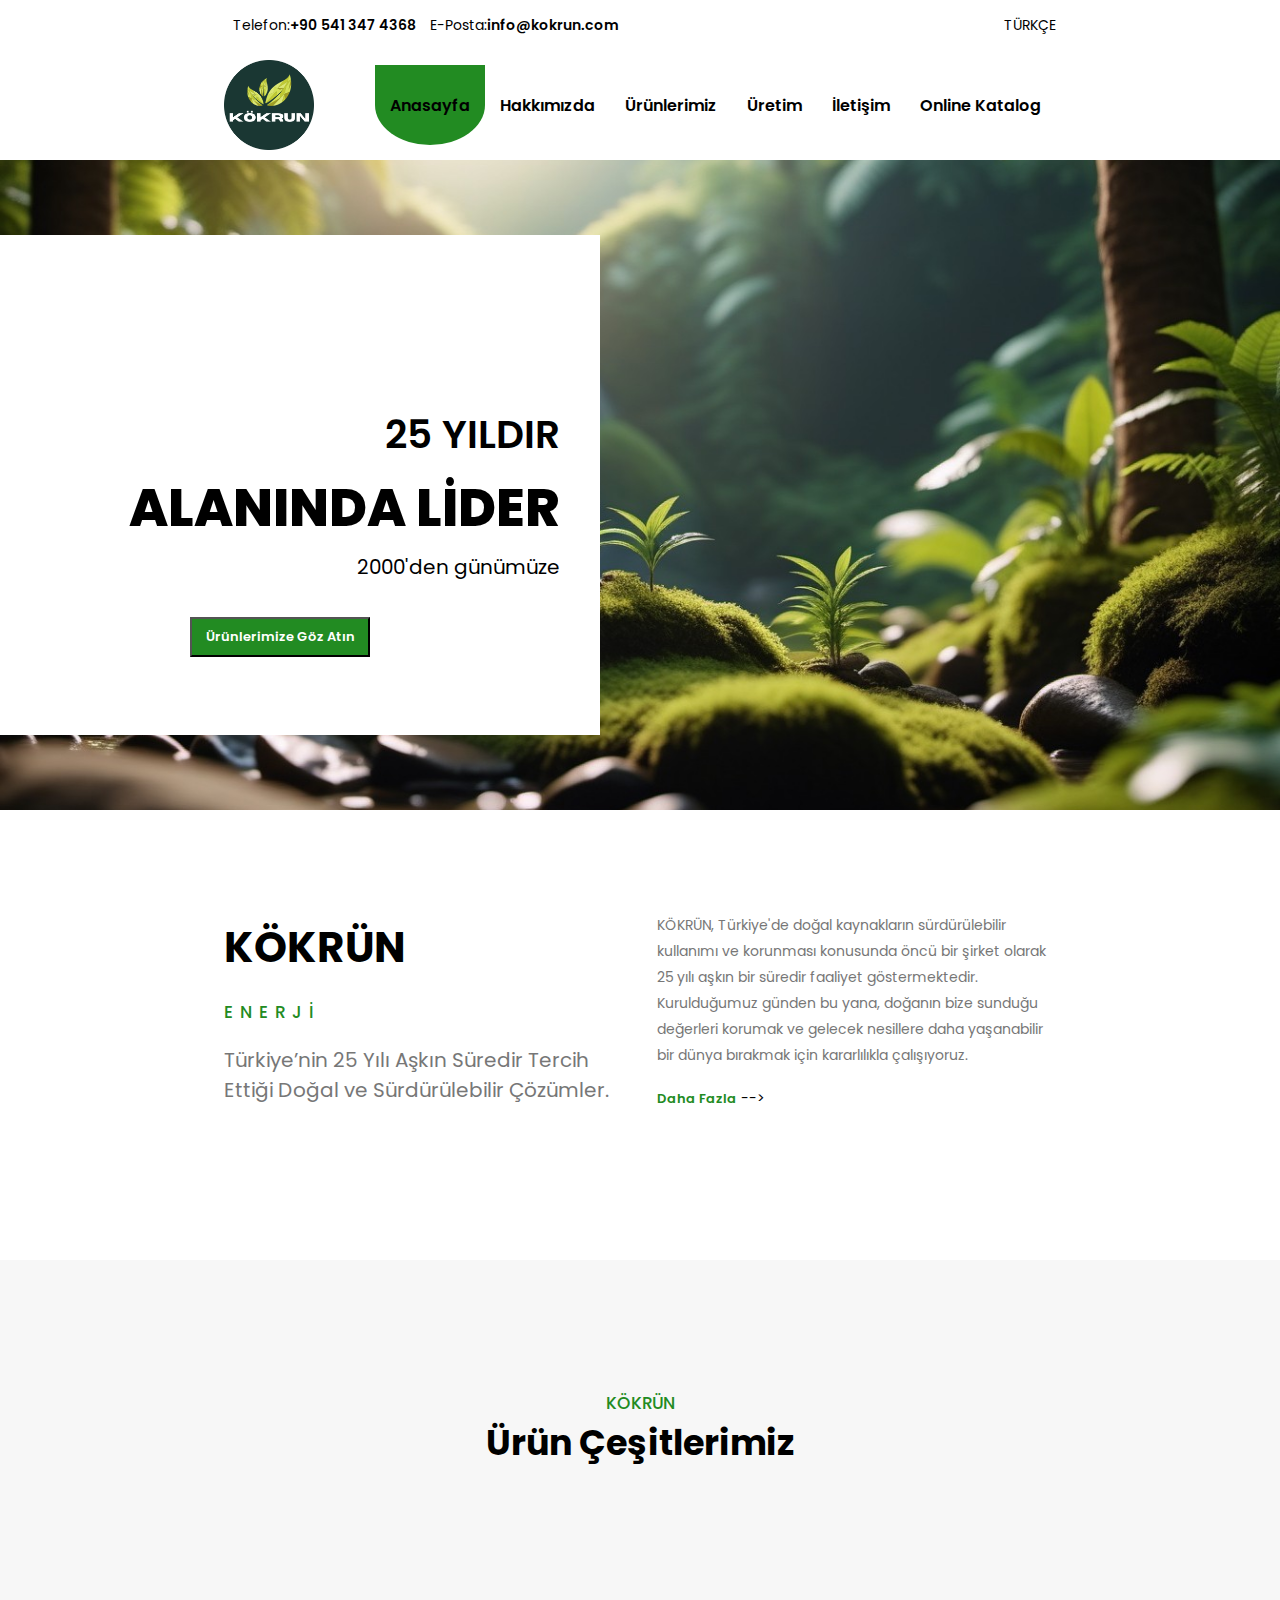
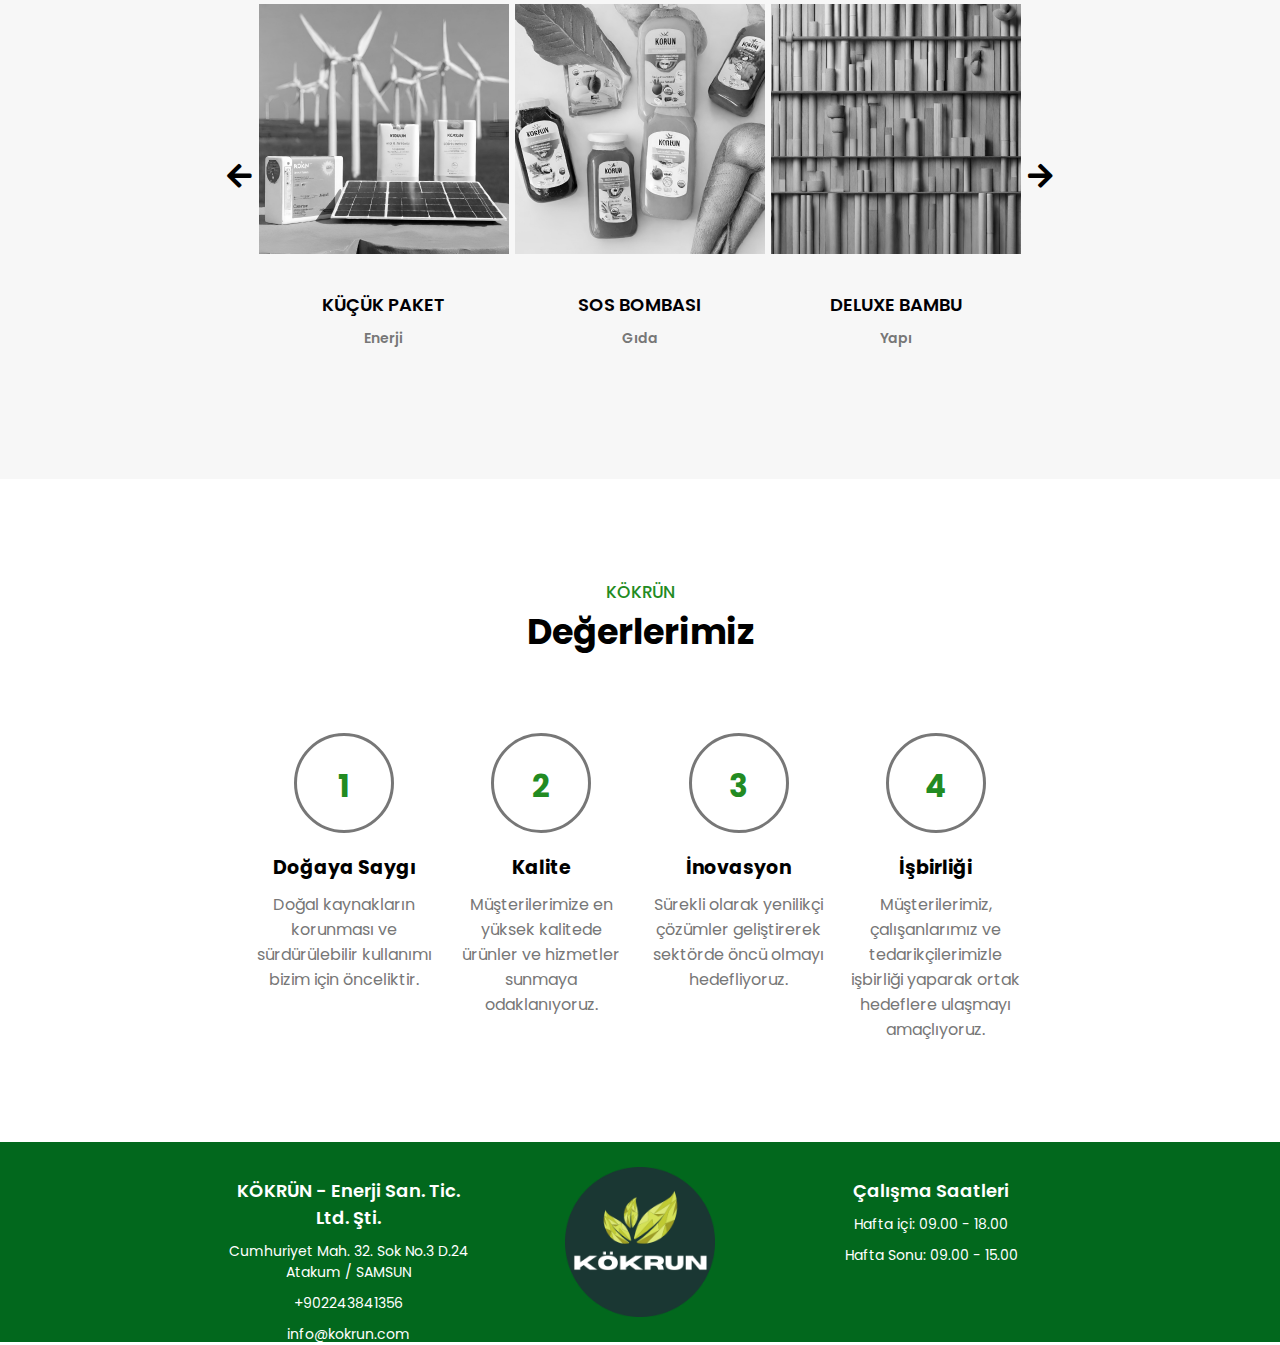
<file: index.html>
<!DOCTYPE html>
<html lang="en">
<head>
    <meta charset="UTF-8">
    <meta name="viewport" content="width=device-width, initial-scale=1.0">
    <title>Document</title>
    <link rel="stylesheet" href="style.css">
    <link rel="stylesheet" href="https://cdnjs.cloudflare.com/ajax/libs/font-awesome/5.15.4/css/all.min.css"/>
</head>
<body onload="pageOnloaded();">
    <div class="header">
        <div class="headerTop">
            <div class="left">
                <p class="yazi">Telefon: <span class="kalin">+90 541 347 4368</span></p>
                <p class="yazi">E-Posta: <span class="kalin">info@kokrun.com</span></p>
            </div>
            <div class="right">
                <p class="yazi">TÜRKÇE</p>
            </div>
        </div>
        <div class="fixedmenu" id="fixedMenu">
            <div class="headerMain">
                <img class="logo" src="assets/KokrunOval.png" alt="">

                <ul>
                    <li class="active"><a href="">Anasayfa</a></li>
                    <li><a href="info.html">Hakkımızda</a></li>
                    <li><a href="products.html">Ürünlerimiz</a></li>
                    <li><a href="production.html">Üretim</a></li>
                    <li><a href="communication.html">İletişim</a></li>
                    <li><a href="">Online Katalog</a></li>
                </ul>
            </div>
        </div>
    </div>

    <div class="main">  
            <div class="mainLeft">
                <h3>25 YILDIR</h3>
                <h1>ALANINDA LİDER</h1>
                <p class="gunumuze">2000'den günümüze</p>
                <a href="products.html"><button>Ürünlerimize Göz Atın</button></a>
            </div>   
    </div>
    <div class="info">
        <div class="infoSol">
            <h1>KÖKRÜN</h1>
            <h2>ENERJİ</h2>
            <h3>Türkiye’nin 25 Yılı Aşkın Süredir Tercih Ettiği Doğal ve Sürdürülebilir Çözümler.</h3>
        </div>
        <div class="infoSag">
            <h3>KÖKRÜN, Türkiye'de doğal kaynakların sürdürülebilir kullanımı ve korunması konusunda öncü bir şirket olarak 25 yılı aşkın bir süredir faaliyet göstermektedir. Kurulduğumuz günden bu yana, doğanın bize sunduğu değerleri korumak ve gelecek nesillere daha yaşanabilir bir dünya bırakmak için kararlılıkla çalışıyoruz.</h3>
            <a href="info.html">Daha Fazla</a> -->
        </div>
    </div>
    <div class="urunler-bg">
    <div class="urunler">
        <div class="texts">
            <h3>KÖKRÜN</h3>
            <h1>Ürün Çeşitlerimiz</h1>
        </div>

        <div class="cards" id="cardsid">
            <div class="solagit" onclick="solagit()">
                <i class="fas fa-solid fa-arrow-left fa-2x"></i>
            </div>

            <div class="card" id="1"><a href="products.html">
                <img src="assets/enerji1.png" alt="">
                <h4 class="name"> KÜÇÜK PAKET </h4>
                <h4 class="sinif"> Enerji </h4>
            </a>
            </div>
            

            <div class="card" id="2"><a href="products.html">
                <img src="assets/gıda1.png" alt="">
                <h4 class="name"> SOS BOMBASI</h4>
                <h4 class="sinif"> Gıda</h4>
            </a></div>

            <div class="card" id="3"><a href="products.html">
                <img src="assets/bambu2.png" alt="">
                <h4 class="name"> DELUXE BAMBU </h4>
                <h4 class="sinif"> Yapı</h4>
            </a></div>

            <div class="card" id="4"><a href="products.html">
                <img src="assets/enerji2.png" alt="">
                <h4 class="name"> MİNİ PAKET </h4>
                <h4 class="sinif"> Enerji </h4>
            </a></div>

            <div class="card" id="5"><a href="products.html">
                <img src="assets/gıda2.png" alt="">
                <h4 class="name"> ATA TOHUM</h4>
                <h4 class="sinif"> Gıda</h4>
            </a></div>

            <div class="card" id="6"><a href="products.html">
                <img src="assets/mobilya2.png" alt="">
                <h4 class="name"> SALON </h4>
                <h4 class="sinif"> Mobilya</h4>
            </a></div>

            <div class="card" id="7"><a href="products.html">
                <img src="assets/bambu1.png" alt="">
                <h4 class="name"> İSTİF BAMBU </h4>
                <h4 class="sinif"> Yapı </h4>
            </a></div>

            <div class="card" id="8"><a href="products.html">
                <img src="assets/gıda3.png" alt="">
                <h4 class="name"> MEGA PAKET</h4>
                <h4 class="sinif"> Gıda</h4>
            </a></div>

            <div class="card" id="9"><a href="products.html">
                <img src="assets/mobilya1.png" alt="">
                <h4 class="name"> STÜDYO </h4>
                <h4 class="sinif"> Mobilya</h4>
            </a></div>
            <div class="card" id="10"><a href="products.html">
                <img src="assets/gıda4.png" alt="">
                <h4 class="name"> BESLEYİCİ </h4>
                <h4 class="sinif"> Gıda</h4>
            </a></div>
            
            <div class="sagagitt" onclick="sagagit()">
                <i class="fas fa-solid fa-arrow-right fa-2x"></i>
            </div>
        </div>
    </div>
    </div>
    <div class="degerler">
        <div class="texts">
            <h3>KÖKRÜN</h3>
            <h1>Değerlerimiz</h1>
        </div>
        <div class="degercards">
            <div class="degercard">
                <p class="numara">
                    1
                </p>
                <p class="kalin">
                    Doğaya Saygı
                </p>
                <p class="ince">
                    Doğal kaynakların korunması ve sürdürülebilir kullanımı bizim için önceliktir.                </p>
            </div>
            <div class="degercard">
                <p class="numara">
                    2
                </p>
                <p class="kalin">
                    Kalite
                </p>
                <p class="ince">
                    Müşterilerimize en yüksek kalitede ürünler ve hizmetler sunmaya odaklanıyoruz.                </p>
            </div>
            <div class="degercard">
                <p class="numara">
                    3
                </p>
                <p class="kalin">
                    İnovasyon
                </p>
                <p class="ince">
                    Sürekli olarak yenilikçi çözümler geliştirerek sektörde öncü olmayı hedefliyoruz.            </div>
            <div class="degercard">
                <p class="numara">
                    4
                </p>
                <p class="kalin">
                    İşbirliği
                </p>
                <p class="ince">
                    Müşterilerimiz, çalışanlarımız ve tedarikçilerimizle işbirliği yaparak ortak hedeflere ulaşmayı amaçlıyoruz.            </div>
        </div>
    </div>

    <div class="iletisim-bg">
        <div class="iletisim">
            <div class="ust">
                <div class="sol">
                   
                    <h3 class="kalin">KÖKRÜN - Enerji San. Tic. Ltd. Şti.</h3>
                    <p class="infoTxt">Cumhuriyet Mah. 32. Sok No.3 D.24 Atakum / SAMSUN</p>
                    <p class="infoTxt">+902243841356</p>
                    <p class="infoTxt">info@kokrun.com</p>
                </div>
                <div class="sol">
                    <img src="assets/KokrunOval.png" alt="">
                </div>
                <div class="sol">
                    <h3 class="kalin">Çalışma Saatleri</h3>
                    <p class="infoTxt">Hafta içi: 09.00 - 18.00</p>
                    <p class="infoTxt">Hafta Sonu: 09.00 - 15.00</p>
                </div>
            </div>
            <div class="alt">

            </div>
        </div>
    </div>
    <script src="main.js"></script>
</body>
</html>
</file>
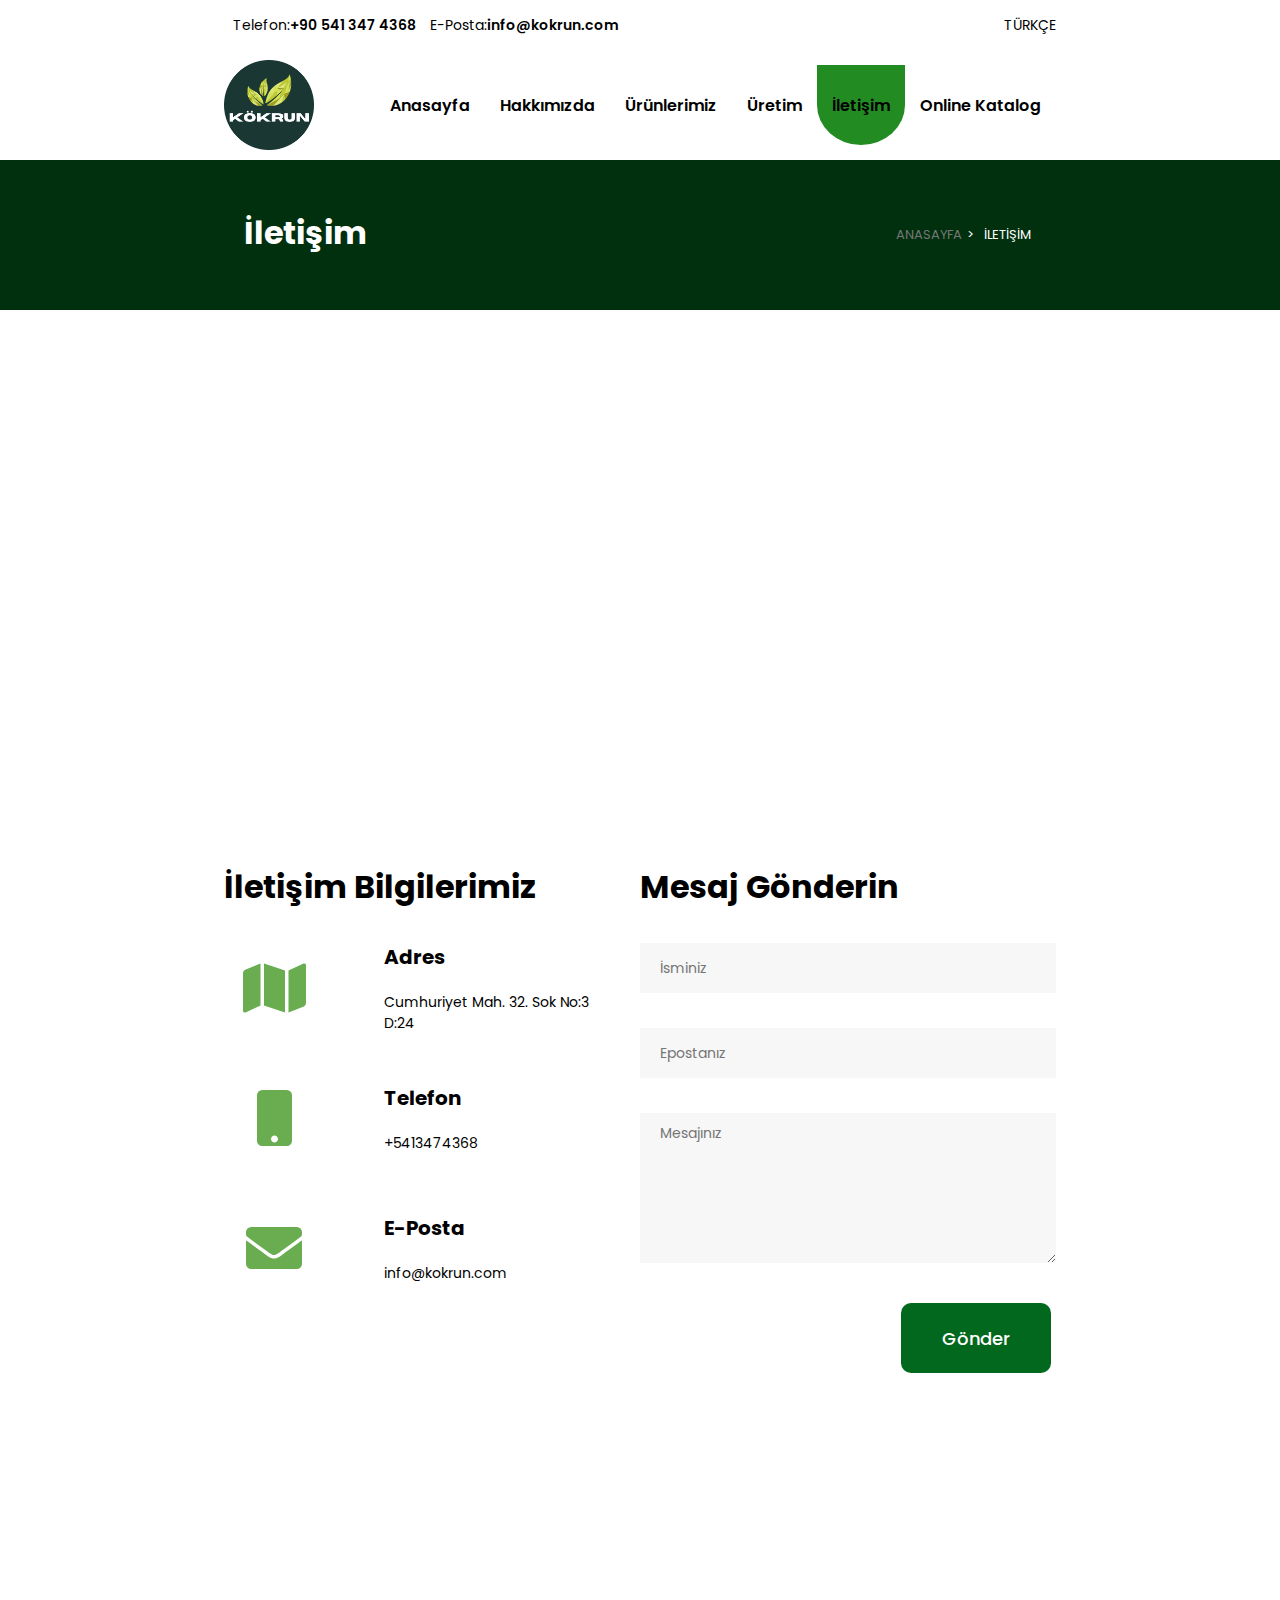
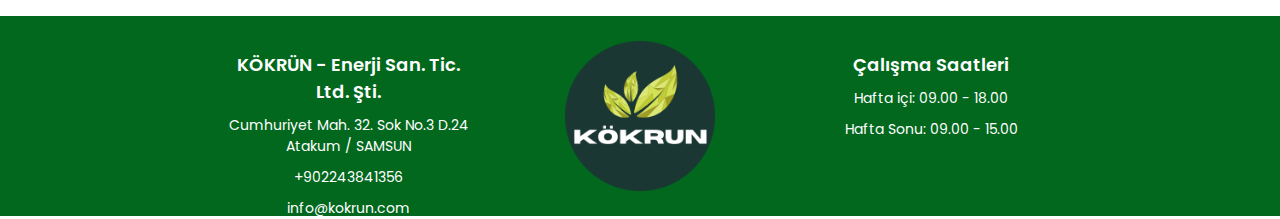
<file: communication.html>
<!DOCTYPE html>
<html lang="en">
<head>
    <meta charset="UTF-8">
    <meta name="viewport" content="width=device-width, initial-scale=1.0">
    <title>Document</title>
    <link rel="stylesheet" href="style.css">
    <link rel="stylesheet" href="https://cdnjs.cloudflare.com/ajax/libs/font-awesome/5.15.4/css/all.min.css"/>
</head>
<body>
    <div class="header">
        <div class="headerTop">
            <div class="left">
                <p class="yazi">Telefon: <span class="kalin">+90 541 347 4368</span></p>
                <p class="yazi">E-Posta: <span class="kalin">info@kokrun.com</span></p>
            </div>
            <div class="right">
                <p class="yazi">TÜRKÇE</p>
            </div>
        </div>
        <div class="fixedmenu" id="fixedMenu">
            <div class="headerMain">
                <img class="logo" src="assets/KokrunOval.png" alt="">

                <ul>
                    <li><a href="index.html">Anasayfa</a></li>
                    <li><a href="info.html">Hakkımızda</a></li>
                    <li><a href="products.html">Ürünlerimiz</a></li>
                    <li><a href="production.html">Üretim</a></li>
                    <li class="active"><a href="">İletişim</a></li>
                    <li><a href="">Online Katalog</a></li>
                </ul>
            </div>
        </div>
    </div>

    <div class="banner">
        <div class="sol">
            <h1>İletişim</h1>
        </div>
        <div class="sag">
            <a href="index.html" class="kalinA">ANASAYFA</a>
            <p> > </p>
            <p>İLETİŞİM</p>
        </div>
    </div>

 
    <iframe class="maps" src="https://www.google.com/maps/embed?pb=!1m18!1m12!1m3!1d1730.5518984517541!2d36.26571077046652!3d41.3368786557257!2m3!1f0!2f0!3f0!3m2!1i1024!2i768!4f13.1!3m3!1m2!1s0x40887904ae127cbf%3A0x4ccca7e085212019!2sCumhuriyet%2C%2031.%20Sk.%2C%2055200%20Atakum%2FSamsun!5e0!3m2!1str!2str!4v1706897591944!5m2!1str!2str"  style="border:0;" allowfullscreen="" loading="lazy" referrerpolicy="no-referrer-when-downgrade"></iframe>

    <div class="maincom">
        <div class="mainSol">
            <p class="baslik">İletişim Bilgilerimiz</p>
            <div class="cardss">
                <i class="fas fa-solid fa-map fa-4x"></i>
                <div class="yazi">
                    <p class="kalin">
                        Adres
                    </p>
                    <p class="ince">Cumhuriyet Mah. 32. Sok No:3 D:24</p>
                </div>
            </div>
            <div class="cardss">
                <i class="fas fa-solid fa-mobile fa-4x"></i>
                <div class="yazi">
                    <p class="kalin">
                        Telefon
                    </p>
                    <p class="ince">+5413474368</p>
                </div>
            </div>
            <div class="cardss">
                <i class="fas fa-solid fa-envelope fa-4x"></i>
                <div class="yazi">
                    <p class="kalin">
                        E-Posta
                    </p>
                    <p class="ince">info@kokrun.com</p>
                </div>
            </div>
        </div>


        <div class="mainSag">
            <p class="baslik">Mesaj Gönderin</p>
            <input type="text" class="isim" placeholder="İsminiz">
            <input type="email" class="email" placeholder="Epostanız">
            <textarea name="aa" id="aa" cols="30" rows="10" placeholder="Mesajınız"></textarea>
            <button>Gönder</button>
        </div>
    </div>





    <div class="iletisim-bg">
        <div class="iletisim">
            <div class="ust">
                <div class="sol">
                   
                    <h3 class="kalin">KÖKRÜN - Enerji San. Tic. Ltd. Şti.</h3>
                    <p class="infoTxt">Cumhuriyet Mah. 32. Sok No.3 D.24 Atakum / SAMSUN</p>
                    <p class="infoTxt">+902243841356</p>
                    <p class="infoTxt">info@kokrun.com</p>
                </div>
                <div class="sol">
                    <img src="assets/KokrunOval.png" alt="">
                </div>
                <div class="sol">
                    <h3 class="kalin">Çalışma Saatleri</h3>
                    <p class="infoTxt">Hafta içi: 09.00 - 18.00</p>
                    <p class="infoTxt">Hafta Sonu: 09.00 - 15.00</p>
                </div>
            </div>
            <div class="alt">

            </div>
        </div>
    </div>
    <script src="main.js"></script>
</body>
</html>
</file>
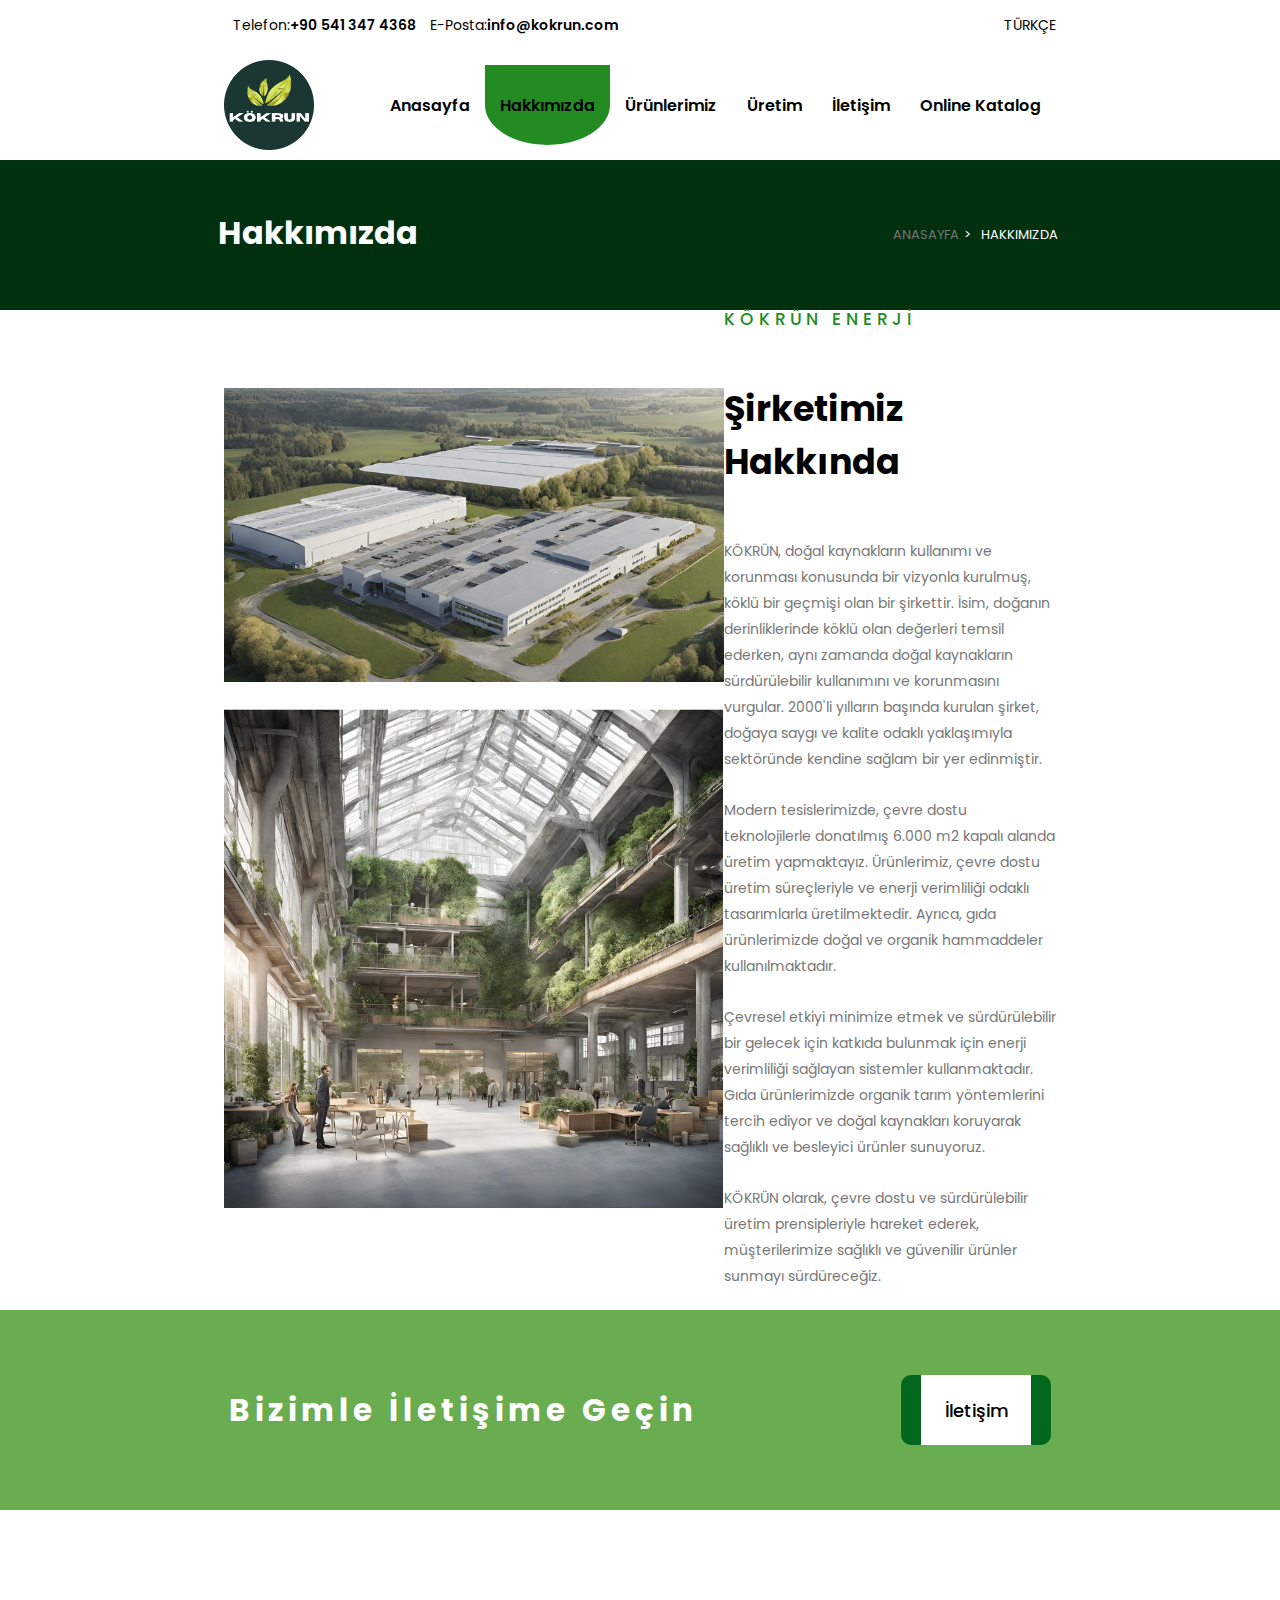
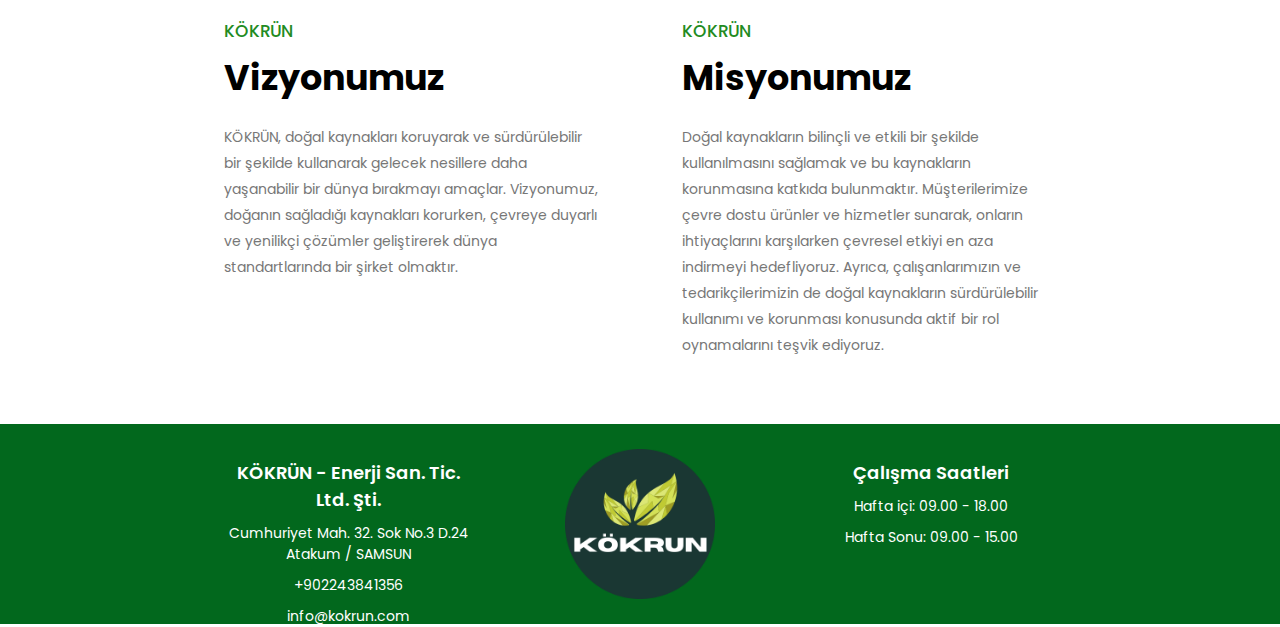
<file: info.html>
<!DOCTYPE html>
<html lang="en">
<head>
    <meta charset="UTF-8">
    <meta name="viewport" content="width=device-width, initial-scale=1.0">
    <title>Document</title>
    <link rel="stylesheet" href="style.css">
    <link rel="stylesheet" href="https://cdnjs.cloudflare.com/ajax/libs/font-awesome/5.15.4/css/all.min.css"/>
</head>
<body>
    <div class="header">
        <div class="headerTop">
            <div class="left">
                <p class="yazi">Telefon: <span class="kalin">+90 541 347 4368</span></p>
                <p class="yazi">E-Posta: <span class="kalin">info@kokrun.com</span></p>
            </div>
            <div class="right">
                <p class="yazi">TÜRKÇE</p>
            </div>
        </div>
        <div class="fixedmenu" id="fixedMenu">
            <div class="headerMain">
                <img class="logo" src="assets/KokrunOval.png" alt="">

                <ul>
                    <li><a href="index.html">Anasayfa</a></li>
                    <li class="active"><a href="">Hakkımızda</a></li>
                    <li><a href="products.html">Ürünlerimiz</a></li>
                    <li><a href="production.html">Üretim</a></li>
                    <li><a href="communication.html">İletişim</a></li>
                    <li><a href="">Online Katalog</a></li>
                </ul>
            </div>
        </div>
    </div>
    <div class="banner">
        <div class="sol">
            <h1>Hakkımızda</h1>
        </div>
        <div class="sag">
            <a href="index.html" class="kalinA">ANASAYFA</a>
            <p> > </p>
            <p>HAKKIMIZDA</p>
        </div>
    </div>

    <div class="infoMain">
        <div class="sol">
            <img src="assets/fabrikadisi.png" alt="">
            <img src="assets/fabrikaici.png" alt="">
        </div>
        <div class="sag">
            <h3>KÖKRÜN ENERJİ</h3>
            <h2>Şirketimiz Hakkında</h2>
            <p class="bir">KÖKRÜN, doğal kaynakların kullanımı ve korunması konusunda bir vizyonla kurulmuş, köklü bir geçmişi olan bir şirkettir. İsim, doğanın derinliklerinde köklü olan değerleri temsil ederken, aynı zamanda doğal kaynakların sürdürülebilir kullanımını ve korunmasını vurgular. 2000'li yılların başında kurulan şirket, doğaya saygı ve kalite odaklı yaklaşımıyla sektöründe kendine sağlam bir yer edinmiştir.</p>
            <p class="bir">Modern tesislerimizde, çevre dostu teknolojilerle donatılmış 6.000 m2 kapalı alanda üretim yapmaktayız. Ürünlerimiz, çevre dostu üretim süreçleriyle ve enerji verimliliği odaklı tasarımlarla üretilmektedir. Ayrıca, gıda ürünlerimizde doğal ve organik hammaddeler kullanılmaktadır.</p>
            <p class="bir">Çevresel etkiyi minimize etmek ve sürdürülebilir bir gelecek için katkıda bulunmak için enerji verimliliği sağlayan sistemler kullanmaktadır. Gıda ürünlerimizde organik tarım yöntemlerini tercih ediyor ve doğal kaynakları koruyarak sağlıklı ve besleyici ürünler sunuyoruz.</p>
            <p class="bir">KÖKRÜN olarak, çevre dostu ve sürdürülebilir üretim prensipleriyle hareket ederek, müşterilerimize sağlıklı ve güvenilir ürünler sunmayı sürdüreceğiz. </p>
        </div>
    </div>

    <div class="iletisimegec">
        <div class="iletisimegecici">
            <h1>Bizimle İletişime Geçin</h1>
            <a href="communication.html"><button>İletişim</button></a>
        </div>
        
    </div>
    <div class="vizyon">
        <div class="vizyoncard">
            <h1>KÖKRÜN</h1>
            <h2>Vizyonumuz</h2>
            <h3>KÖKRÜN, doğal kaynakları koruyarak ve sürdürülebilir bir şekilde kullanarak gelecek nesillere daha yaşanabilir bir dünya bırakmayı amaçlar. Vizyonumuz, doğanın sağladığı kaynakları korurken, çevreye duyarlı ve yenilikçi çözümler geliştirerek dünya standartlarında bir şirket olmaktır.</h3>
        </div>
        <div class="vizyoncard">
            <h1>KÖKRÜN</h1>
            <h2>Misyonumuz</h2>
            <h3>Doğal kaynakların bilinçli ve etkili bir şekilde kullanılmasını sağlamak ve bu kaynakların korunmasına katkıda bulunmaktır. Müşterilerimize çevre dostu ürünler ve hizmetler sunarak, onların ihtiyaçlarını karşılarken çevresel etkiyi en aza indirmeyi hedefliyoruz. Ayrıca, çalışanlarımızın ve tedarikçilerimizin de doğal kaynakların sürdürülebilir kullanımı ve korunması konusunda aktif bir rol oynamalarını teşvik ediyoruz.</h3>
        </div>
    </div>
    <div class="iletisim-bg">
        <div class="iletisim">
            <div class="ust">
                <div class="sol">
                   
                    <h3 class="kalin">KÖKRÜN - Enerji San. Tic. Ltd. Şti.</h3>
                    <p class="infoTxt">Cumhuriyet Mah. 32. Sok No.3 D.24 Atakum / SAMSUN</p>
                    <p class="infoTxt">+902243841356</p>
                    <p class="infoTxt">info@kokrun.com</p>
                </div>
                <div class="sol">
                    <img src="assets/KokrunOval.png" alt="">
                </div>
                <div class="sol">
                    <h3 class="kalin">Çalışma Saatleri</h3>
                    <p class="infoTxt">Hafta içi: 09.00 - 18.00</p>
                    <p class="infoTxt">Hafta Sonu: 09.00 - 15.00</p>
                </div>
            </div>
            <div class="alt">

            </div>
        </div>
    </div>
    </div>
    <script src="main.js"></script>
</body>
</html>
</file>
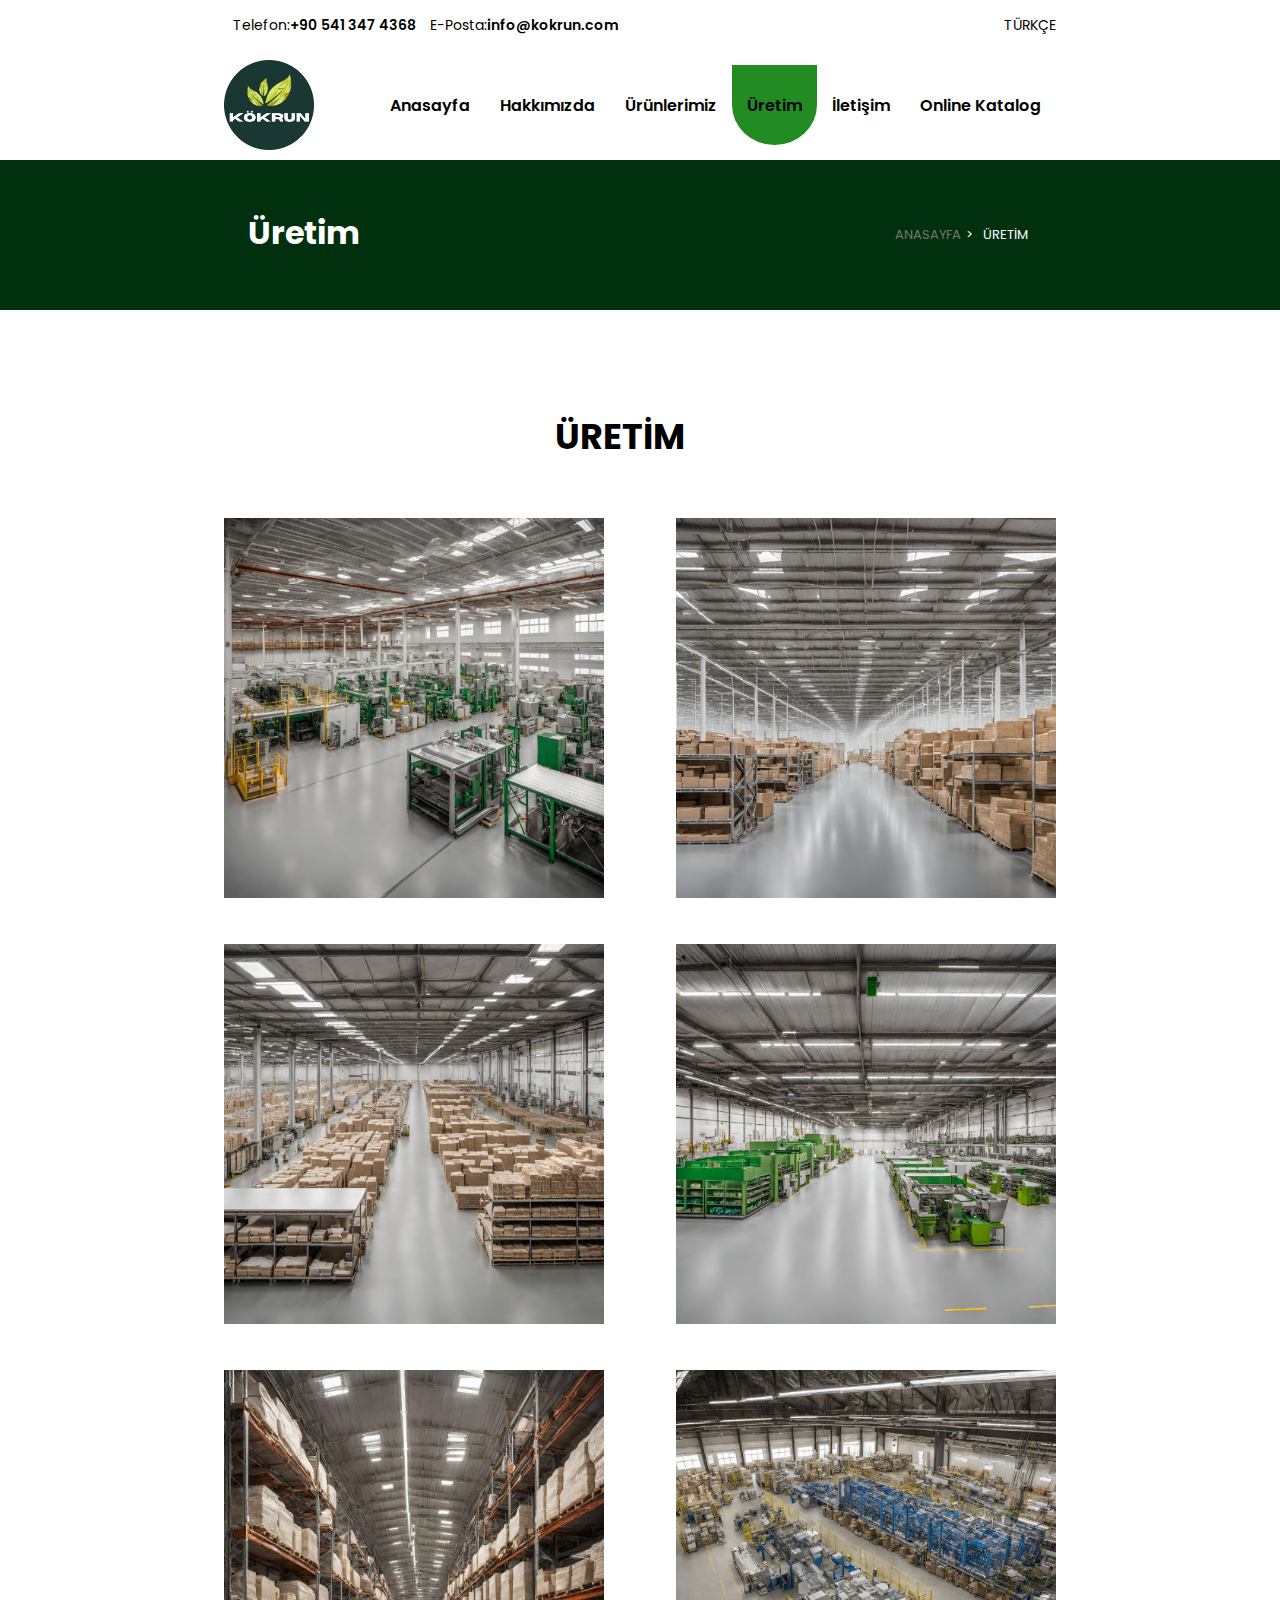
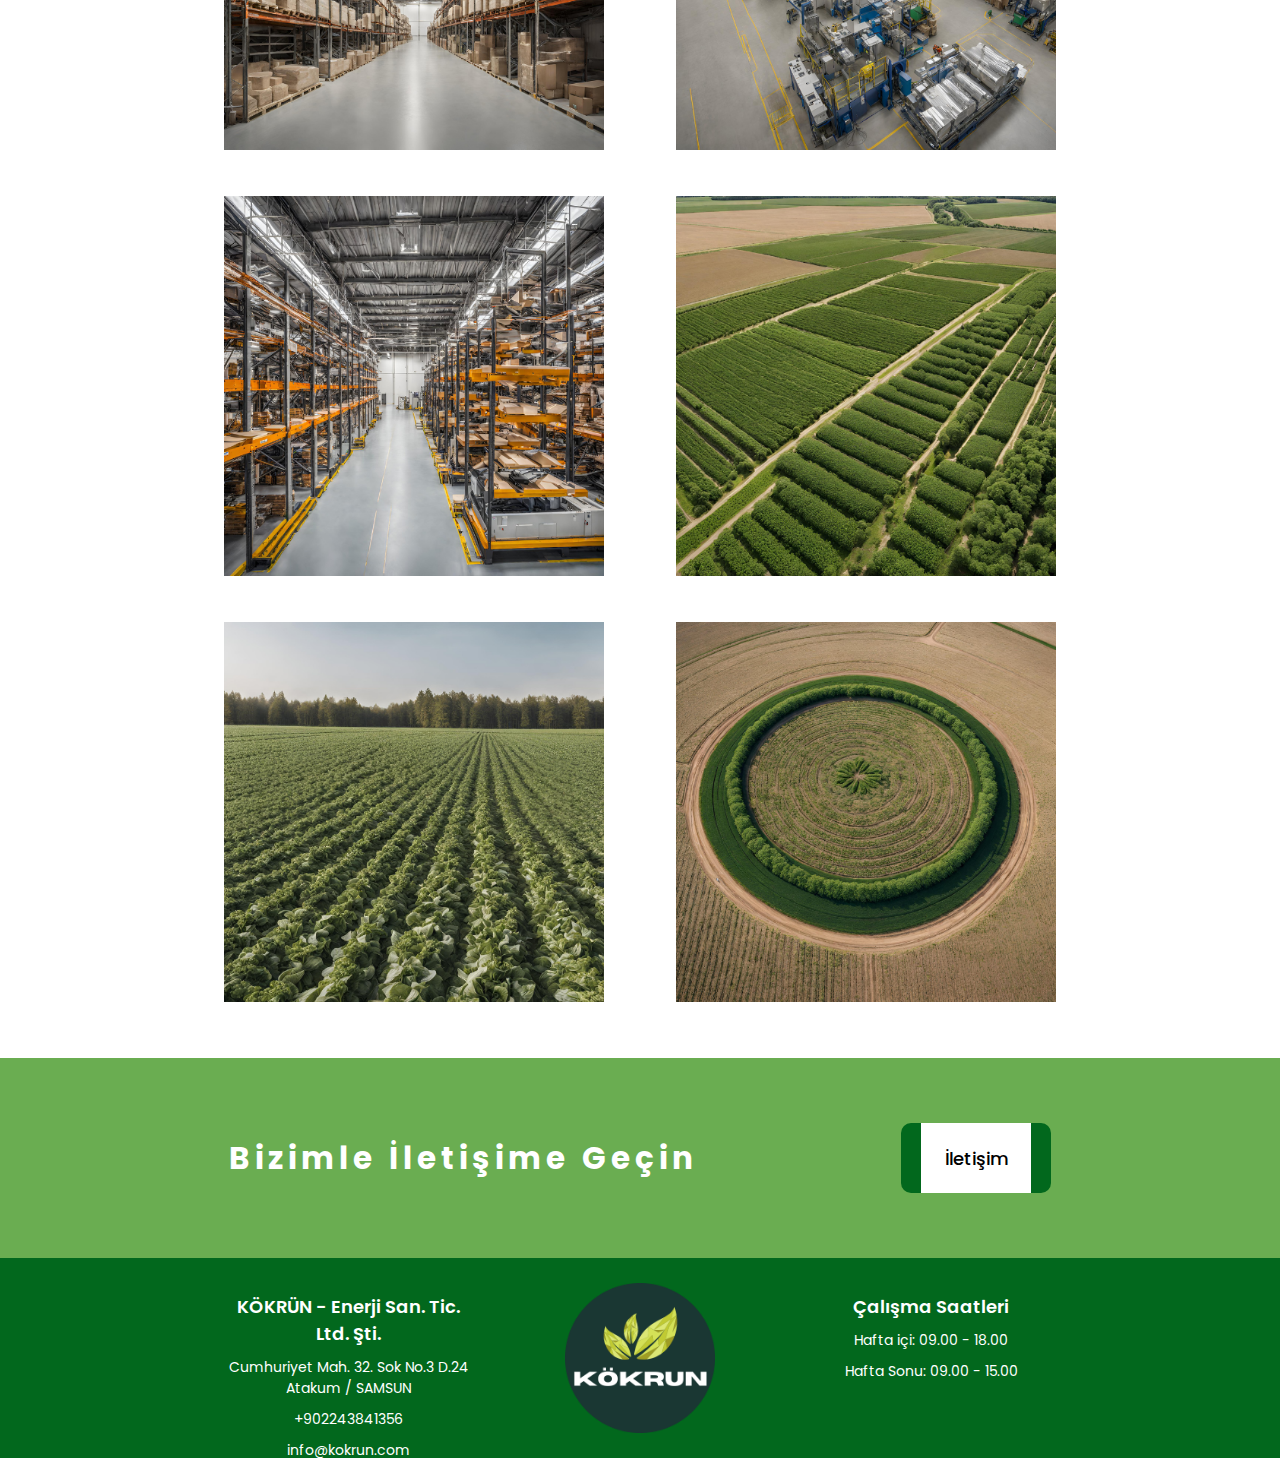
<file: production.html>
<!DOCTYPE html>
<html lang="en">
<head>
    <meta charset="UTF-8">
    <meta name="viewport" content="width=device-width, initial-scale=1.0">
    <title>Document</title>
    <link rel="stylesheet" href="style.css">
    <link rel="stylesheet" href="https://cdnjs.cloudflare.com/ajax/libs/font-awesome/5.15.4/css/all.min.css"/>
</head>
<body>
    <div class="header">
        <div class="headerTop">
            <div class="left">
                <p class="yazi">Telefon: <span class="kalin">+90 541 347 4368</span></p>
                <p class="yazi">E-Posta: <span class="kalin">info@kokrun.com</span></p>
            </div>
            <div class="right">
                <p class="yazi">TÜRKÇE</p>
            </div>
        </div>
        <div class="fixedmenu" id="fixedMenu">
            <div class="headerMain">
                <img class="logo" src="assets/KokrunOval.png" alt="">

                <ul>
                    <li><a href="index.html">Anasayfa</a></li>
                    <li><a href="info.html">Hakkımızda</a></li>
                    <li><a href="products.html">Ürünlerimiz</a></li>
                    <li class="active"><a href="">Üretim</a></li>
                    <li><a href="communication.html">İletişim</a></li>
                    <li><a href="">Online Katalog</a></li>
                </ul>
            </div>
        </div>
    </div>

    <div class="banner">
        <div class="sol">
            <h1>Üretim</h1>
        </div>
        <div class="sag">
            <a href="" class="kalinA">ANASAYFA</a>
            <p> > </p>
            <p>ÜRETİM</p>
        </div>
    </div>

    <div class="productionN">
        <div class="yazi"><h1>ÜRETİM</h1></div>
        <div class="galeri">
            <div class="case" onclick="fotoyubuyut(0)"><img src="assets/production.png" alt=""></div>
            <div class="case" onclick="fotoyubuyut(1)"><img src="assets/production1.png" alt=""></div>
            <div class="case" onclick="fotoyubuyut(2)"><img src="assets/production2.png" alt=""></div>
            <div class="case" onclick="fotoyubuyut(3)"><img src="assets/production3.png" alt=""></div>
            <div class="case" onclick="fotoyubuyut(4)"><img src="assets/production4.png" alt=""></div>
            <div class="case" onclick="fotoyubuyut(5)"><img src="assets/production5.png" alt=""></div>
            <div class="case" onclick="fotoyubuyut(6)"><img src="assets/production6.png" alt=""></div>
            <div class="case" onclick="fotoyubuyut(7)"><img src="assets/production7.png" alt=""></div>
            <div class="case" onclick="fotoyubuyut(8)"><img src="assets/production8.png" alt=""></div>
            <div class="case" onclick="fotoyubuyut(9)"><img src="assets/production9.png" alt=""></div>
        </div>
    </div>
    <div class="fullgaleri" id="fullgaleri">
    </div>
    <div class="iletisimegec">
        <div class="iletisimegecici">
            <h1>Bizimle İletişime Geçin</h1>
            <a href="communication.html"><button>İletişim</button></a>
        </div>
        
    </div>

    <div class="iletisim-bg">
        <div class="iletisim">
            <div class="ust">
                <div class="sol">
                   
                    <h3 class="kalin">KÖKRÜN - Enerji San. Tic. Ltd. Şti.</h3>
                    <p class="infoTxt">Cumhuriyet Mah. 32. Sok No.3 D.24 Atakum / SAMSUN</p>
                    <p class="infoTxt">+902243841356</p>
                    <p class="infoTxt">info@kokrun.com</p>
                </div>
                <div class="sol">
                    <img src="assets/KokrunOval.png" alt="">
                </div>
                <div class="sol">
                    <h3 class="kalin">Çalışma Saatleri</h3>
                    <p class="infoTxt">Hafta içi: 09.00 - 18.00</p>
                    <p class="infoTxt">Hafta Sonu: 09.00 - 15.00</p>
                </div>
            </div>
            <div class="alt">

            </div>
        </div>
    </div>
    <script src="main.js"></script>
    <script src="galeri.js"></script>
</body>
</html>
</file>
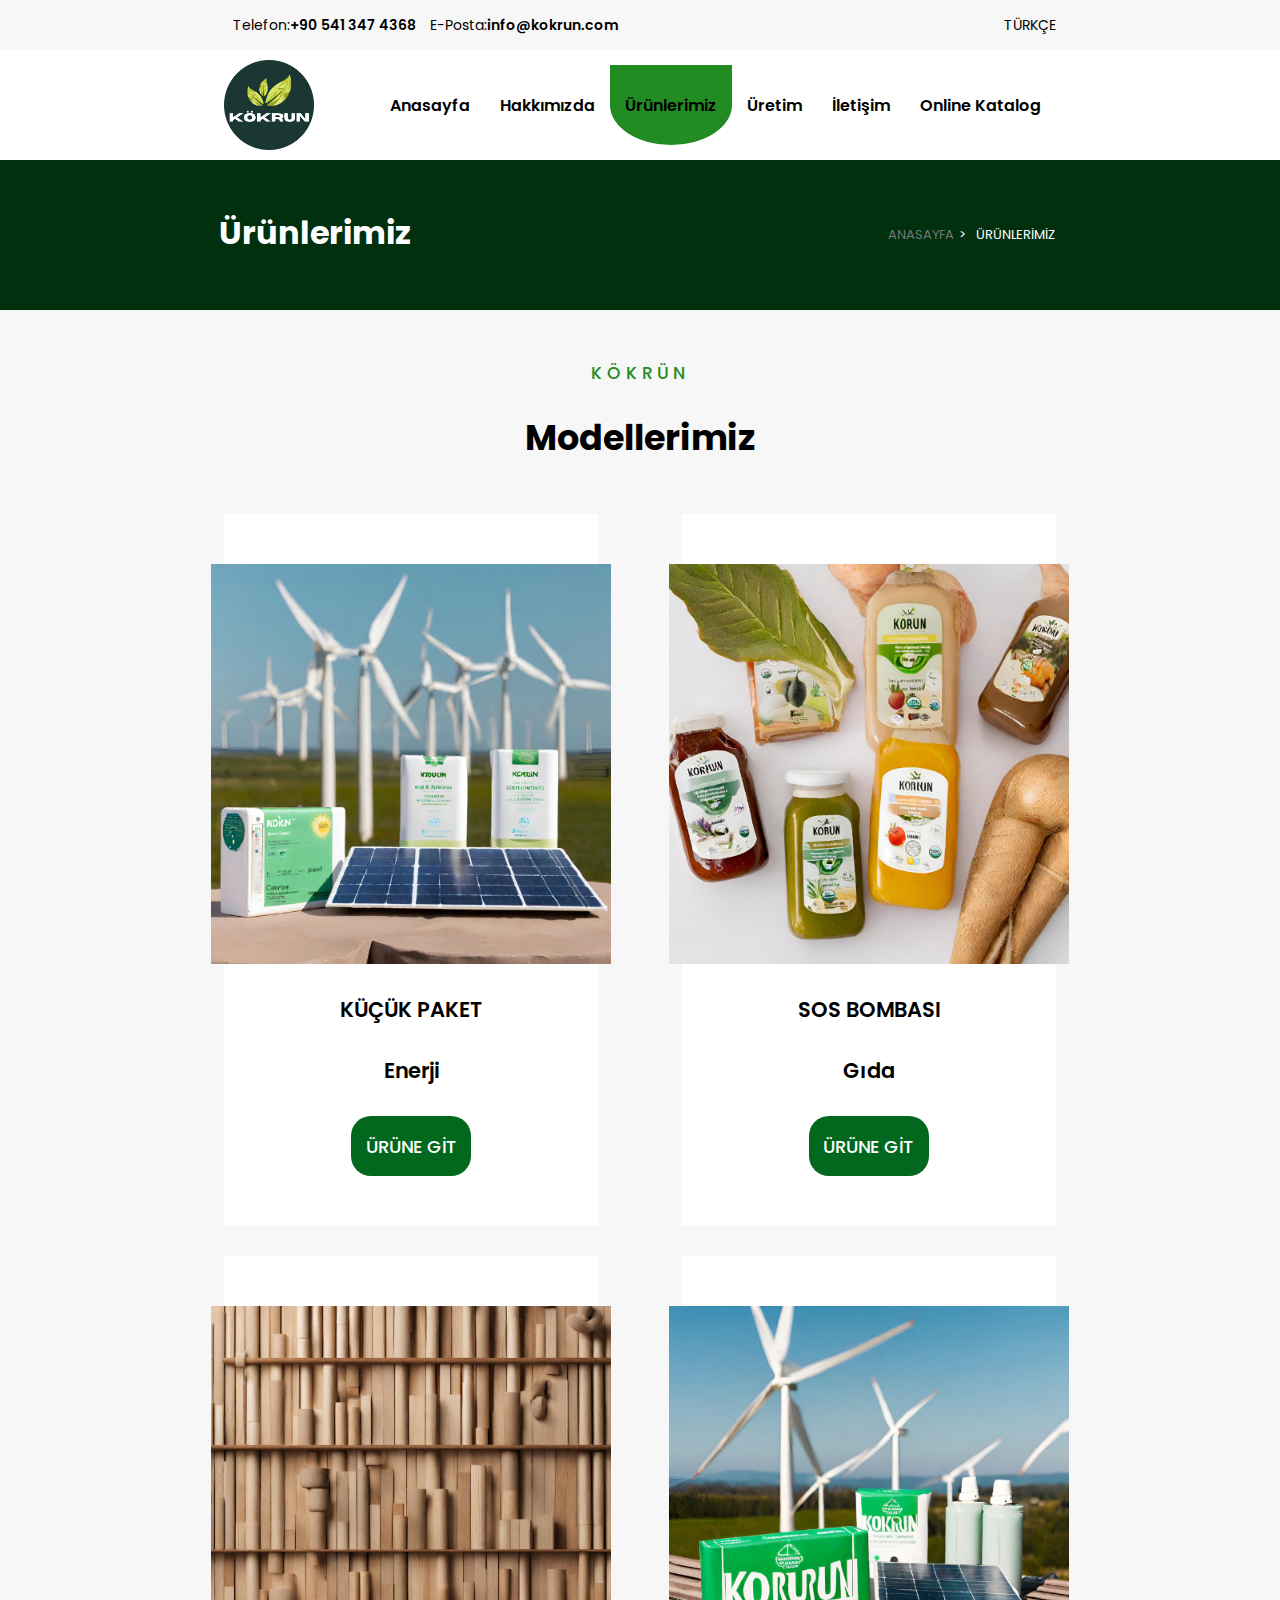
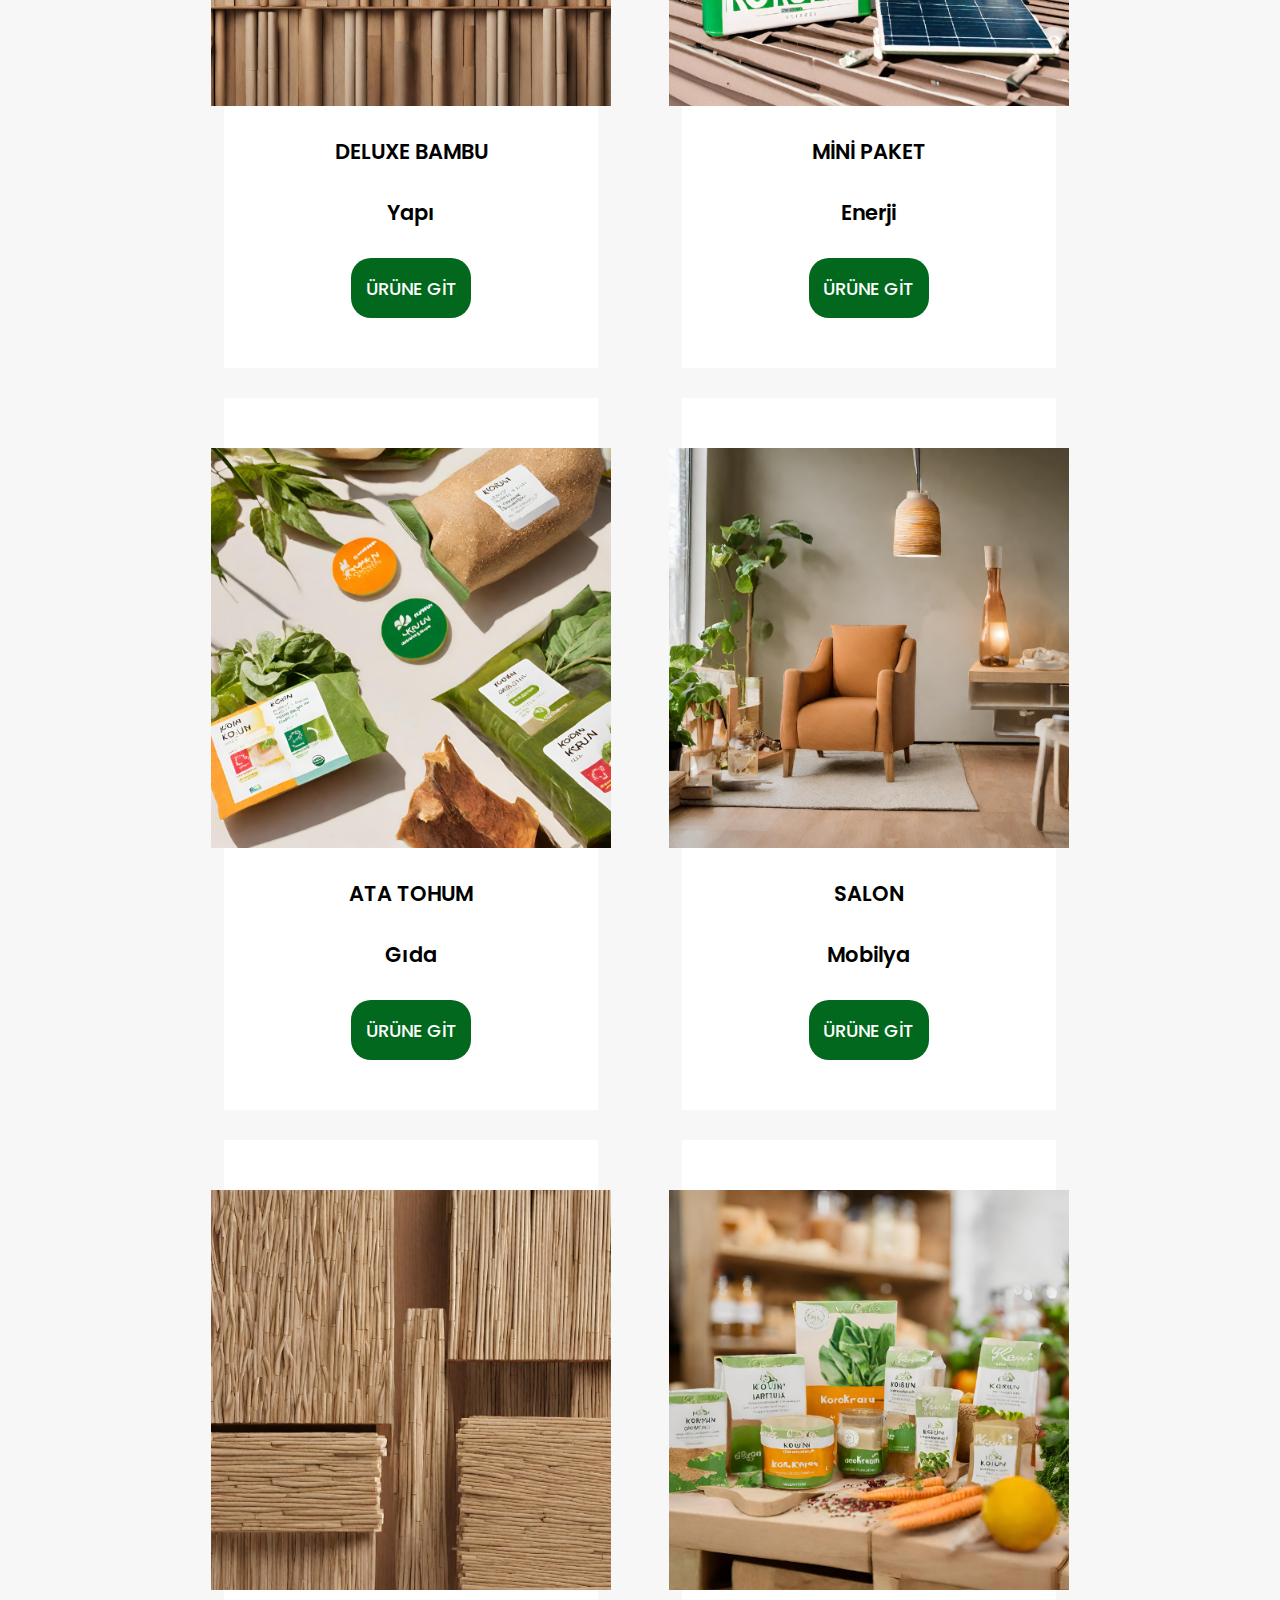
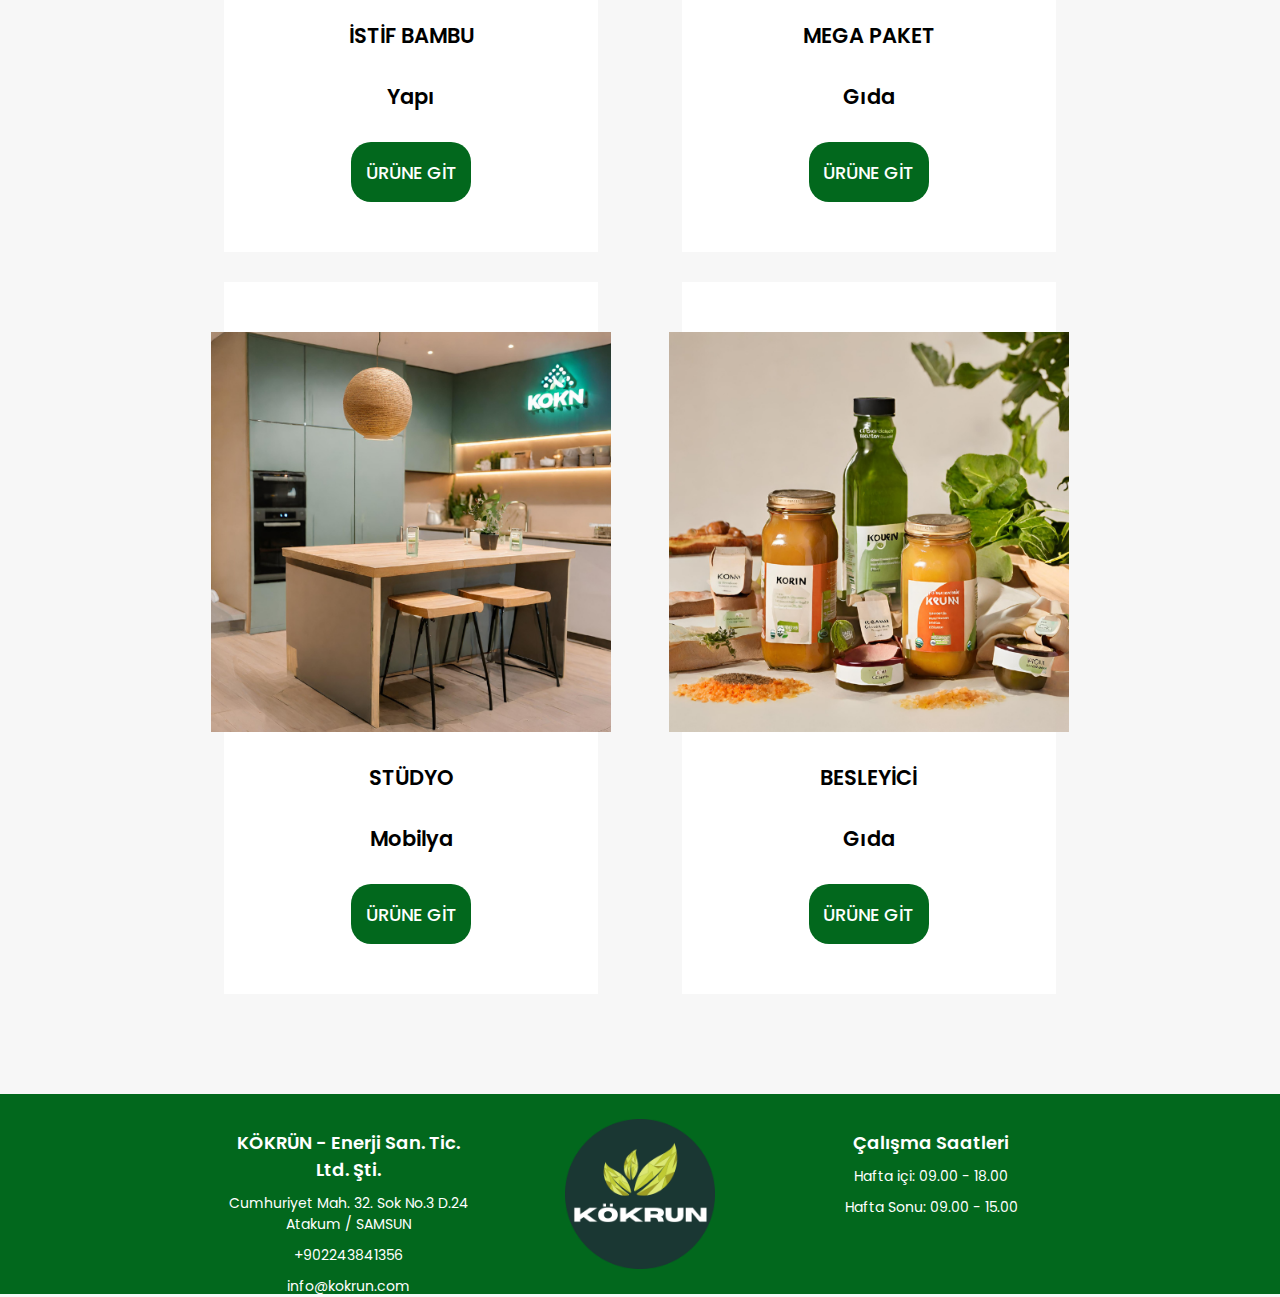
<file: products.html>
<!DOCTYPE html>
<html lang="en">
<head>
    <meta charset="UTF-8">
    <meta name="viewport" content="width=device-width, initial-scale=1.0">
    <title>Document</title>
    <link rel="stylesheet" href="style.css">
    <link rel="stylesheet" href="https://cdnjs.cloudflare.com/ajax/libs/font-awesome/5.15.4/css/all.min.css"/>
</head>
<body class="products">
    <div class="header">
        <div class="headerTop">
            <div class="left">
                <p class="yazi">Telefon: <span class="kalin">+90 541 347 4368</span></p>
                <p class="yazi">E-Posta: <span class="kalin">info@kokrun.com</span></p>
            </div>
            <div class="right">
                <p class="yazi">TÜRKÇE</p>
            </div>
        </div>
        <div class="fixedmenu" id="fixedMenu">
            <div class="headerMain">
                <img class="logo" src="assets/KokrunOval.png" alt="">

                <ul>
                    <li><a href="index.html">Anasayfa</a></li>
                    <li><a href="info.html">Hakkımızda</a></li>
                    <li class="active"><a href="">Ürünlerimiz</a></li>
                    <li><a href="production.html">Üretim</a></li>
                    <li><a href="communication.html">İletişim</a></li>
                    <li><a href="">Online Katalog</a></li>
                </ul>
            </div>
        </div>
    </div>

    <div class="banner">
        <div class="sol">
            <h1>Ürünlerimiz</h1>
        </div>
        <div class="sag">
            <a href="index.html" class="kalinA">ANASAYFA</a>
            <p> > </p>
            <p>ÜRÜNLERİMİZ</p>
        </div>
    </div>

    <div class="yazilarimiz">
        <h3>KÖKRÜN</h3>
        <h2>Modellerimiz</h2>
    </div>
    <div class="urunlercards">
        <div class="uruncard">
            <img src="assets/enerji1.png" alt="">
            <h3>KÜÇÜK PAKET</h3>
            <h3>Enerji</h3>
            <a href="products/enerji1.html"><button>ÜRÜNE GİT</button></a>
        </div>

        <div class="uruncard">
            <img src="assets/gıda1.png" alt="">
            <h3>SOS BOMBASI</h3>
            <h3>Gıda</h3>
            <a href="products/gıda1.html"><button>ÜRÜNE GİT</button></a>
        </div>

        <div class="uruncard">
            <img src="assets/bambu2.png" alt="">
            <h3>DELUXE BAMBU</h3>
            <h3>Yapı</h3>
            <a href="products/bambu2.html"><button>ÜRÜNE GİT</button></a>
            
        </div>

        <div class="uruncard">
            <img src="assets/enerji2.png" alt="">
            <h3>MİNİ PAKET</h3>
            <h3>Enerji</h3>
            <a href="products/enerji2.html"><button>ÜRÜNE GİT</button></a>
        </div>

        <div class="uruncard">
            <img src="assets/gıda2.png" alt="">
            <h3>ATA TOHUM</h3>
            <h3>Gıda</h3>
            <a href="products/gıda2.html"><button>ÜRÜNE GİT</button></a>
        </div>

        <div class="uruncard">
            <img src="assets/mobilya2.png" alt="">
            <h3>SALON</h3>
            <h3>Mobilya</h3>
            <a href="products/mobilya2.html"><button>ÜRÜNE GİT</button></a>
        </div>

        <div class="uruncard">
            <img src="assets/bambu1.png" alt="">
            <h3>İSTİF BAMBU</h3>
            <h3>Yapı</h3>
            <a href="products/bambu1.html"><button>ÜRÜNE GİT</button></a>
        </div>

        <div class="uruncard">
            <img src="assets/gıda3.png" alt="">
            <h3>MEGA PAKET</h3>
            <h3>Gıda</h3>
            <a href="products/gıda3.html"><button>ÜRÜNE GİT</button></a>
        </div>

        <div class="uruncard">
            <img src="assets/mobilya1.png" alt="">
            <h3>STÜDYO</h3>
            <h3>Mobilya</h3>
            <a href="products/mobilya1.html"><button>ÜRÜNE GİT</button></a>
        </div>

        <div class="uruncard">
            <img src="assets/gıda4.png" alt="">
            <h3>BESLEYİCİ</h3>
            <h3>Gıda</h3>
            <a href="products/gıda4.html"><button>ÜRÜNE GİT</button></a>
        </div>
    </div>
    <div class="iletisim-bg">
        <div class="iletisim">
            <div class="ust">
                <div class="sol">
                   
                    <h3 class="kalin">KÖKRÜN - Enerji San. Tic. Ltd. Şti.</h3>
                    <p class="infoTxt">Cumhuriyet Mah. 32. Sok No.3 D.24 Atakum / SAMSUN</p>
                    <p class="infoTxt">+902243841356</p>
                    <p class="infoTxt">info@kokrun.com</p>
                </div>
                <div class="sol">
                    <img src="assets/KokrunOval.png" alt="">
                </div>
                <div class="sol">
                    <h3 class="kalin">Çalışma Saatleri</h3>
                    <p class="infoTxt">Hafta içi: 09.00 - 18.00</p>
                    <p class="infoTxt">Hafta Sonu: 09.00 - 15.00</p>
                </div>
            </div>
            <div class="alt">

            </div>
        </div>
    </div>
    <script src="main.js"></script>
</body>
</html>
</file>
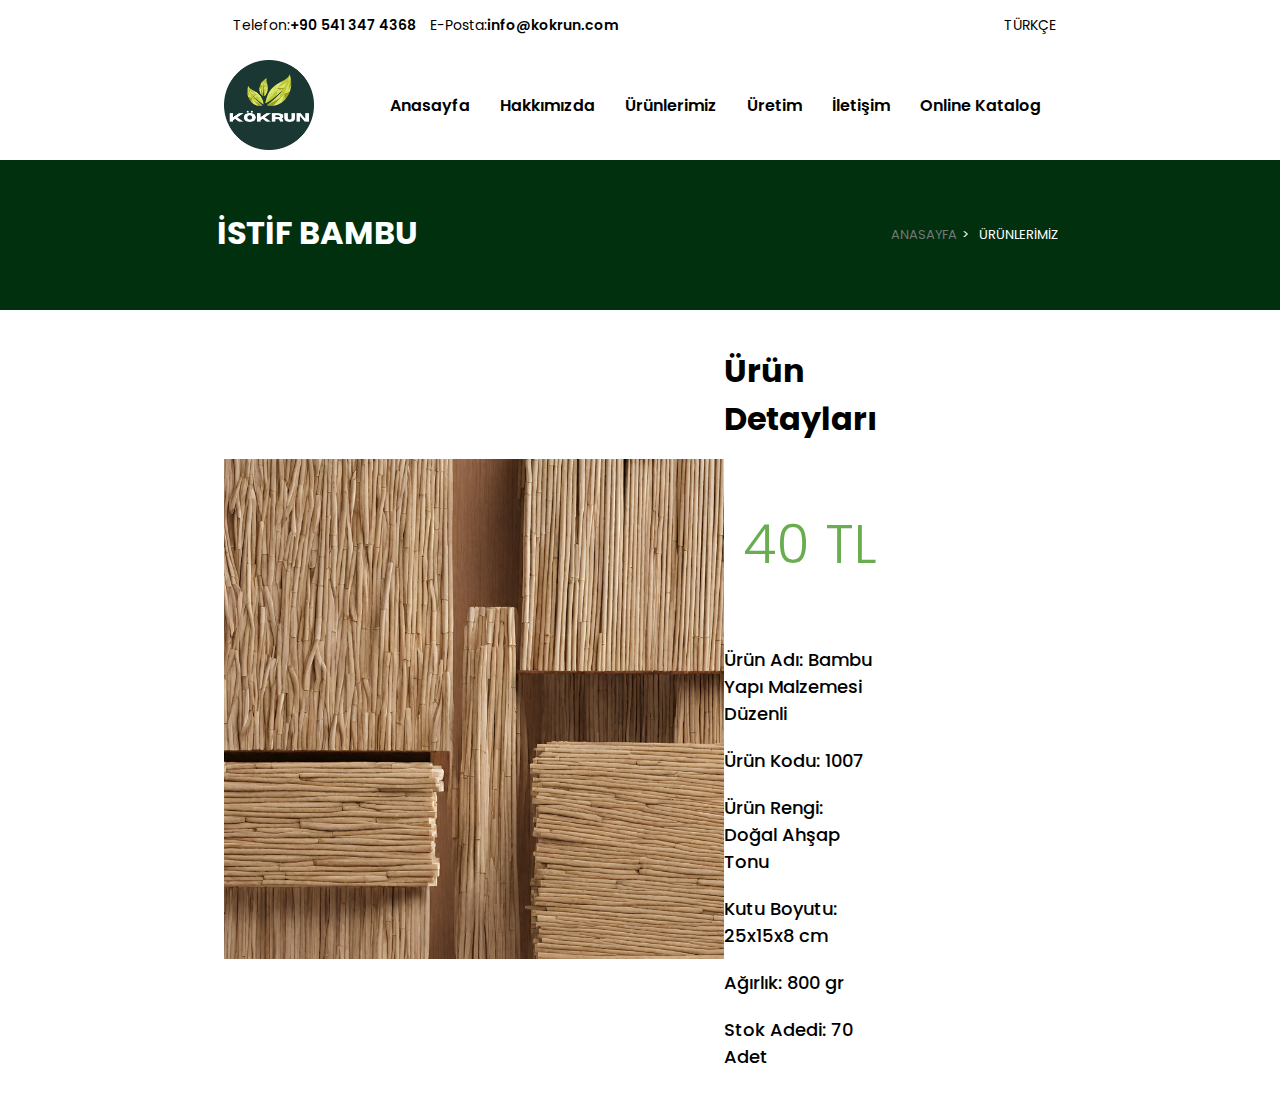
<file: products/bambu1.html>
<!DOCTYPE html>
<html lang="en">
<head>
    <meta charset="UTF-8">
    <meta name="viewport" content="width=device-width, initial-scale=1.0">
    <title>Document</title>
    <link rel="stylesheet" href="../style.css">
    <link rel="stylesheet" href="https://cdnjs.cloudflare.com/ajax/libs/font-awesome/5.15.4/css/all.min.css"/>
</head>
<body>
    <div class="header">
        <div class="headerTop">
            <div class="left">
                <p class="yazi">Telefon: <span class="kalin">+90 541 347 4368</span></p>
                <p class="yazi">E-Posta: <span class="kalin">info@kokrun.com</span></p>
            </div>
            <div class="right">
                <p class="yazi">TÜRKÇE</p>
            </div>
        </div>
        <div class="fixedmenu" id="fixedMenu">
            <div class="headerMain">
                <img class="logo" src="../assets/KokrunOval.png" alt="">

                <ul>
                    <li><a href="../index.html">Anasayfa</a></li>
                    <li><a href="../info.html">Hakkımızda</a></li>
                    <li><a href="../products.html">Ürünlerimiz</a></li>
                    <li><a href="../production.html">Üretim</a></li>
                    <li><a href="../communication.html">İletişim</a></li>
                    <li><a href="">Online Katalog</a></li>
                </ul>
            </div>
        </div>
    </div>

    <div class="banner">
        <div class="sol">
            <h1>İSTİF BAMBU</h1>
        </div>
        <div class="sag">
            <a href="../index.html" class="kalinA">ANASAYFA</a>
            <p> > </p>
            <p>ÜRÜNLERİMİZ</p>
        </div>
    </div>

    <div class="urununmain">
        <img src="../assets/bambu1.png" alt="">
        <div class="urunundiv">
            <h4>Ürün Detayları</h4>
            <br>
            <h2>40 TL</h2>
            <br>
            <p class="urunyazisi">Ürün Adı: Bambu Yapı Malzemesi Düzenli</p>
            <p class="urunyazisi">Ürün Kodu: 1007</p>
            <p class="urunyazisi">Ürün Rengi: Doğal Ahşap Tonu</p>
            <p class="urunyazisi">Kutu Boyutu: 25x15x8 cm</p>
            <p class="urunyazisi">Ağırlık: 800 gr </p>
            <p class="urunyazisi">Stok Adedi: 70 Adet</p>
            
        </div>
    </div>

</body>
</html>
</file>
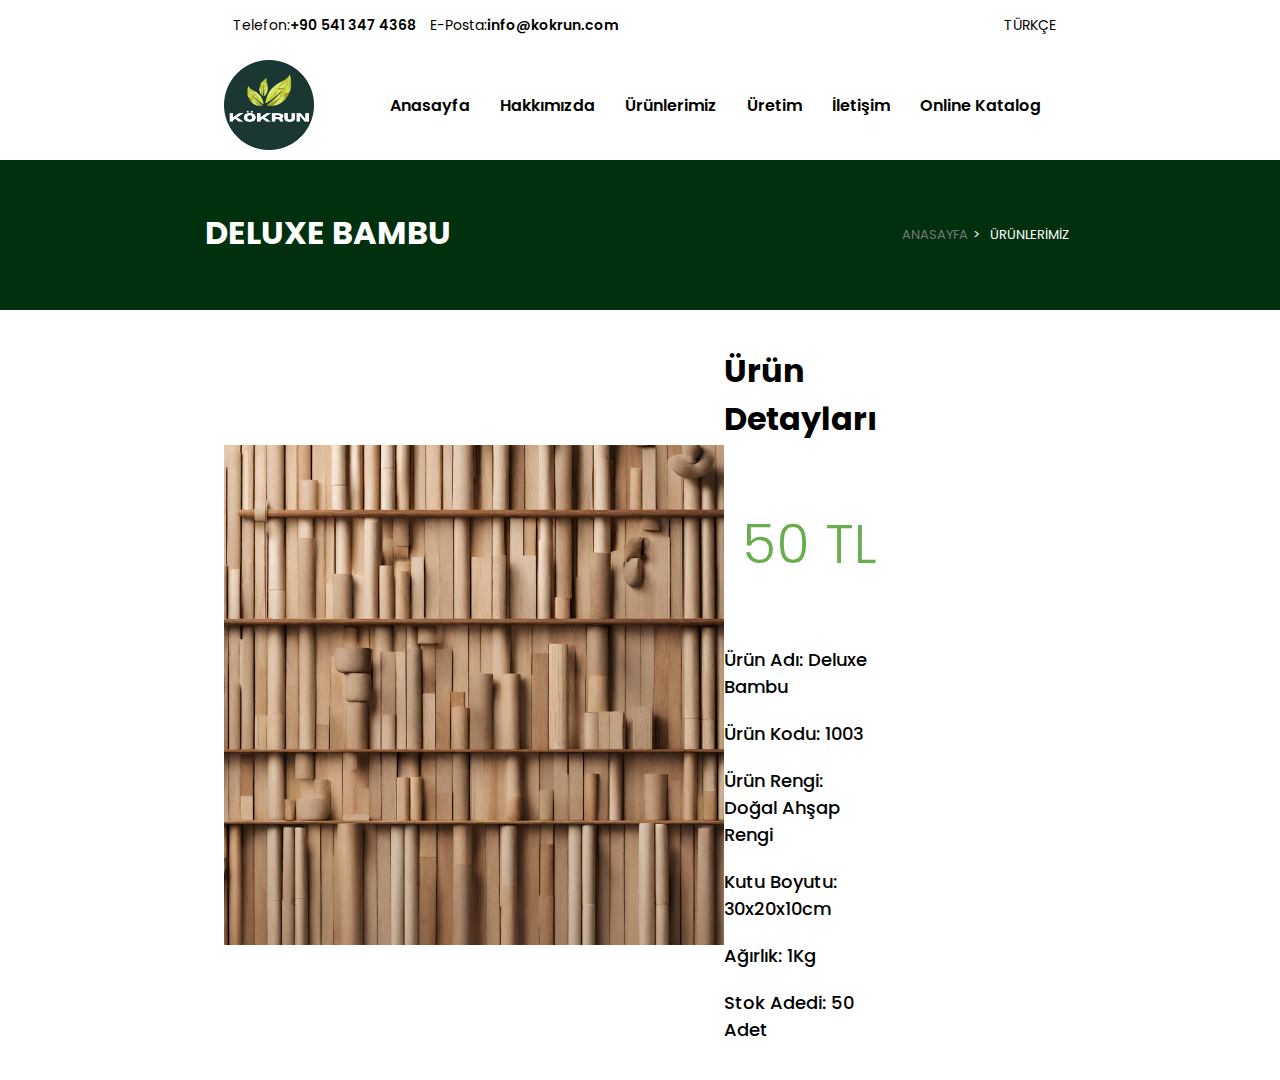
<file: products/bambu2.html>
<!DOCTYPE html>
<html lang="en">
<head>
    <meta charset="UTF-8">
    <meta name="viewport" content="width=device-width, initial-scale=1.0">
    <title>Document</title>
    <link rel="stylesheet" href="../style.css">
    <link rel="stylesheet" href="https://cdnjs.cloudflare.com/ajax/libs/font-awesome/5.15.4/css/all.min.css"/>
</head>
<body>
    <div class="header">
        <div class="headerTop">
            <div class="left">
                <p class="yazi">Telefon: <span class="kalin">+90 541 347 4368</span></p>
                <p class="yazi">E-Posta: <span class="kalin">info@kokrun.com</span></p>
            </div>
            <div class="right">
                <p class="yazi">TÜRKÇE</p>
            </div>
        </div>
        <div class="fixedmenu" id="fixedMenu">
            <div class="headerMain">
                <img class="logo" src="../assets/KokrunOval.png" alt="">

                <ul>
                    <li><a href="../index.html">Anasayfa</a></li>
                    <li><a href="../info.html">Hakkımızda</a></li>
                    <li><a href="../products.html">Ürünlerimiz</a></li>
                    <li><a href="../production.html">Üretim</a></li>
                    <li><a href="../communication.html">İletişim</a></li>
                    <li><a href="">Online Katalog</a></li>
                </ul>
            </div>
        </div>
    </div>

    <div class="banner">
        <div class="sol">
            <h1>DELUXE BAMBU</h1>
        </div>
        <div class="sag">
            <a href="../index.html" class="kalinA">ANASAYFA</a>
            <p> > </p>
            <p>ÜRÜNLERİMİZ</p>
        </div>
    </div>

    <div class="urununmain">
        <img src="../assets/bambu2.png" alt="">
        <div class="urunundiv">
            <h4>Ürün Detayları</h4>
            <br>
            <h2>50 TL</h2>
            <br>
            <p class="urunyazisi">Ürün Adı: Deluxe Bambu</p>
            <p class="urunyazisi">Ürün Kodu: 1003</p>
            <p class="urunyazisi">Ürün Rengi: Doğal Ahşap Rengi</p>
            <p class="urunyazisi">Kutu Boyutu: 30x20x10cm</p>
            <p class="urunyazisi">Ağırlık: 1Kg </p>
            <p class="urunyazisi">Stok Adedi: 50 Adet</p>
            
        </div>
    </div>

</body>
</html>
</file>
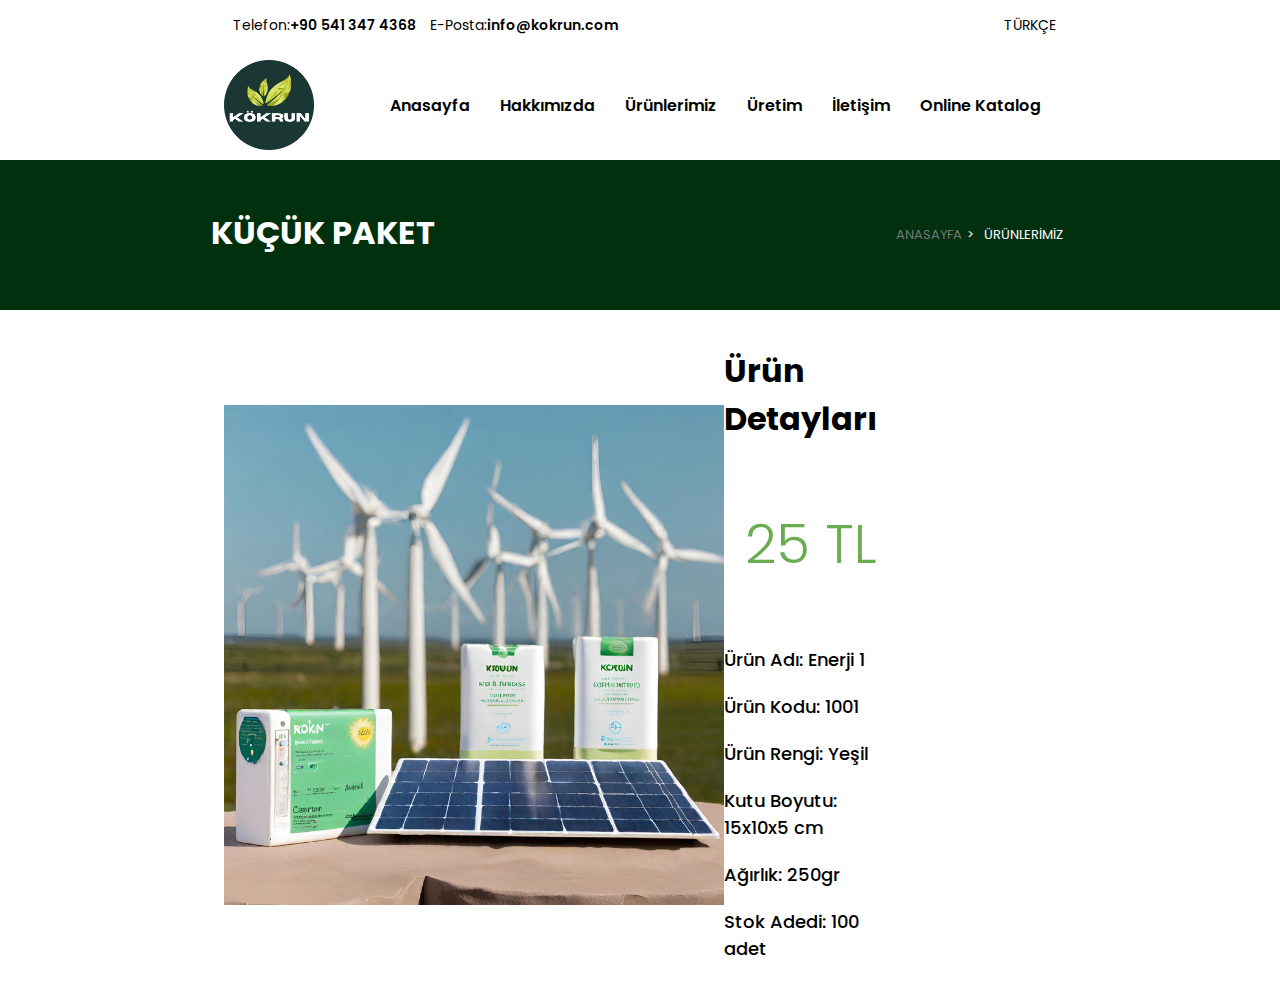
<file: products/enerji1.html>
<!DOCTYPE html>
<html lang="en">
<head>
    <meta charset="UTF-8">
    <meta name="viewport" content="width=device-width, initial-scale=1.0">
    <title>Document</title>
    <link rel="stylesheet" href="../style.css">
    <link rel="stylesheet" href="https://cdnjs.cloudflare.com/ajax/libs/font-awesome/5.15.4/css/all.min.css"/>
</head>
<body>
    <div class="header">
        <div class="headerTop">
            <div class="left">
                <p class="yazi">Telefon: <span class="kalin">+90 541 347 4368</span></p>
                <p class="yazi">E-Posta: <span class="kalin">info@kokrun.com</span></p>
            </div>
            <div class="right">
                <p class="yazi">TÜRKÇE</p>
            </div>
        </div>
        <div class="fixedmenu" id="fixedMenu">
            <div class="headerMain">
                <img class="logo" src="../assets/KokrunOval.png" alt="">

                <ul>
                    <li><a href="../index.html">Anasayfa</a></li>
                    <li><a href="../info.html">Hakkımızda</a></li>
                    <li><a href="../products.html">Ürünlerimiz</a></li>
                    <li><a href="../production.html">Üretim</a></li>
                    <li><a href="../communication.html">İletişim</a></li>
                    <li><a href="">Online Katalog</a></li>
                </ul>
            </div>
        </div>
    </div>

    <div class="banner">
        <div class="sol">
            <h1>KÜÇÜK PAKET</h1>
        </div>
        <div class="sag">
            <a href="../index.html" class="kalinA">ANASAYFA</a>
            <p> > </p>
            <p>ÜRÜNLERİMİZ</p>
        </div>
    </div>

    <div class="urununmain">
        <img src="../assets/enerji1.png" alt="">
        <div class="urunundiv">
            <h4>Ürün Detayları</h4>
            <br>
            <h2>25 TL</h2>
            <br>
            <p class="urunyazisi">Ürün Adı: Enerji 1</p>
            <p class="urunyazisi">Ürün Kodu: 1001</p>
            <p class="urunyazisi">Ürün Rengi: Yeşil</p>
            <p class="urunyazisi">Kutu Boyutu: 15x10x5 cm</p>
            <p class="urunyazisi">Ağırlık: 250gr </p>
            <p class="urunyazisi">Stok Adedi: 100 adet</p>
            
        </div>
    </div>

</body>
</html>
</file>
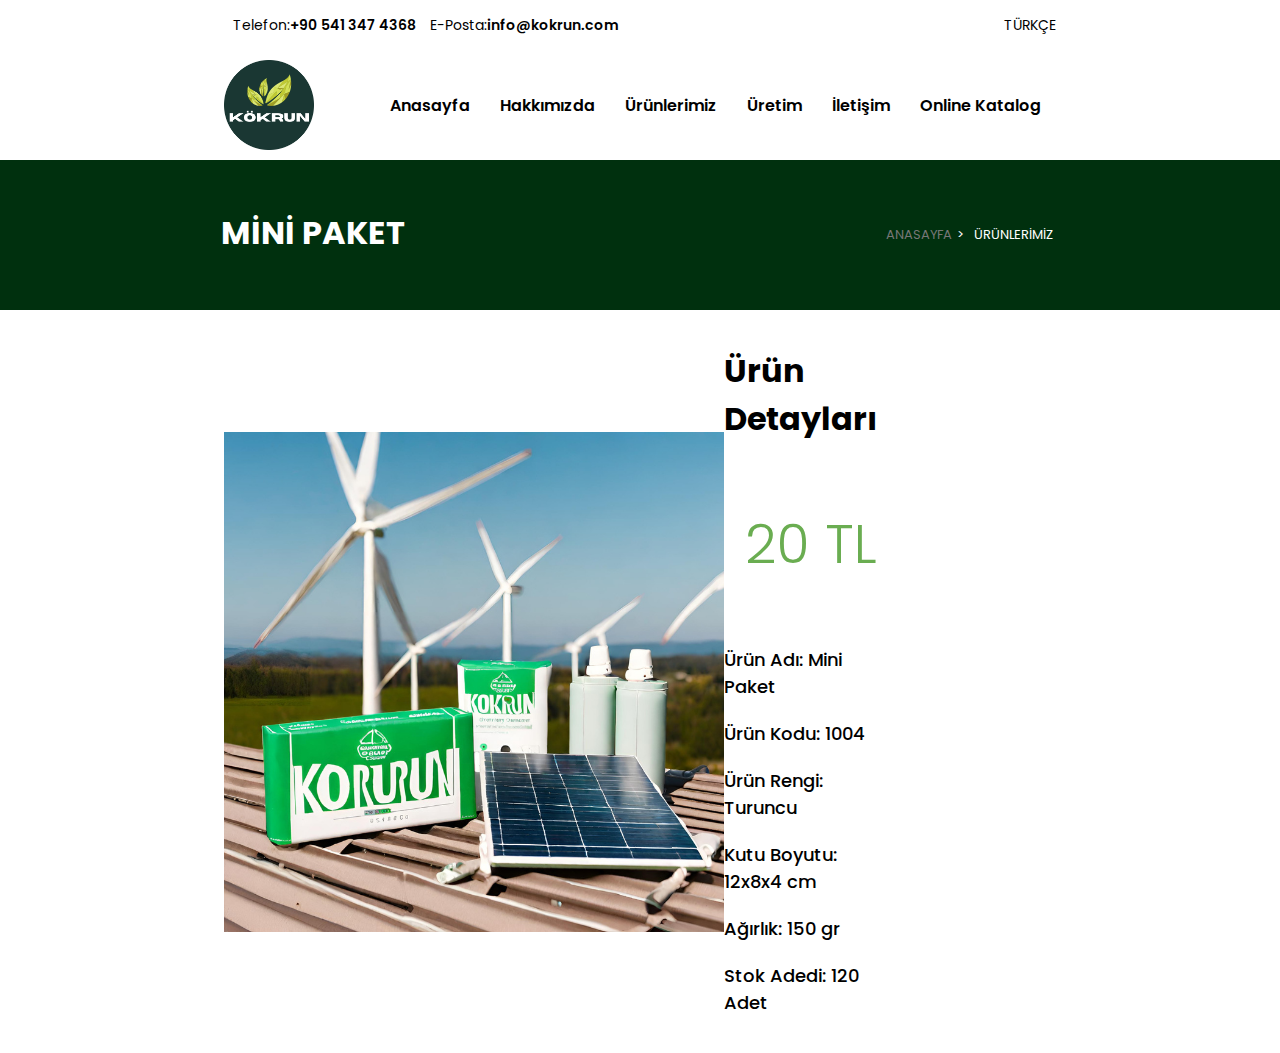
<file: products/enerji2.html>
<!DOCTYPE html>
<html lang="en">
<head>
    <meta charset="UTF-8">
    <meta name="viewport" content="width=device-width, initial-scale=1.0">
    <title>Document</title>
    <link rel="stylesheet" href="../style.css">
    <link rel="stylesheet" href="https://cdnjs.cloudflare.com/ajax/libs/font-awesome/5.15.4/css/all.min.css"/>
</head>
<body>
    <div class="header">
        <div class="headerTop">
            <div class="left">
                <p class="yazi">Telefon: <span class="kalin">+90 541 347 4368</span></p>
                <p class="yazi">E-Posta: <span class="kalin">info@kokrun.com</span></p>
            </div>
            <div class="right">
                <p class="yazi">TÜRKÇE</p>
            </div>
        </div>
        <div class="fixedmenu" id="fixedMenu">
            <div class="headerMain">
                <img class="logo" src="../assets/KokrunOval.png" alt="">

                <ul>
                    <li><a href="../index.html">Anasayfa</a></li>
                    <li><a href="../info.html">Hakkımızda</a></li>
                    <li><a href="../products.html">Ürünlerimiz</a></li>
                    <li><a href="../production.html">Üretim</a></li>
                    <li><a href="../communication.html">İletişim</a></li>
                    <li><a href="">Online Katalog</a></li>
                </ul>
            </div>
        </div>
    </div>

    <div class="banner">
        <div class="sol">
            <h1>MİNİ PAKET</h1>
        </div>
        <div class="sag">
            <a href="../index.html" class="kalinA">ANASAYFA</a>
            <p> > </p>
            <p>ÜRÜNLERİMİZ</p>
        </div>
    </div>

    <div class="urununmain">
        <img src="../assets/enerji2.png" alt="">
        <div class="urunundiv">
            <h4>Ürün Detayları</h4>
            <br>
            <h2>20 TL</h2>
            <br>
            <p class="urunyazisi">Ürün Adı: Mini Paket</p>
            <p class="urunyazisi">Ürün Kodu: 1004</p>
            <p class="urunyazisi">Ürün Rengi: Turuncu </p>
            <p class="urunyazisi">Kutu Boyutu: 12x8x4 cm</p>
            <p class="urunyazisi">Ağırlık: 150 gr</p>
            <p class="urunyazisi">Stok Adedi: 120 Adet</p>
            
        </div>
    </div>

</body>
</html>
</file>
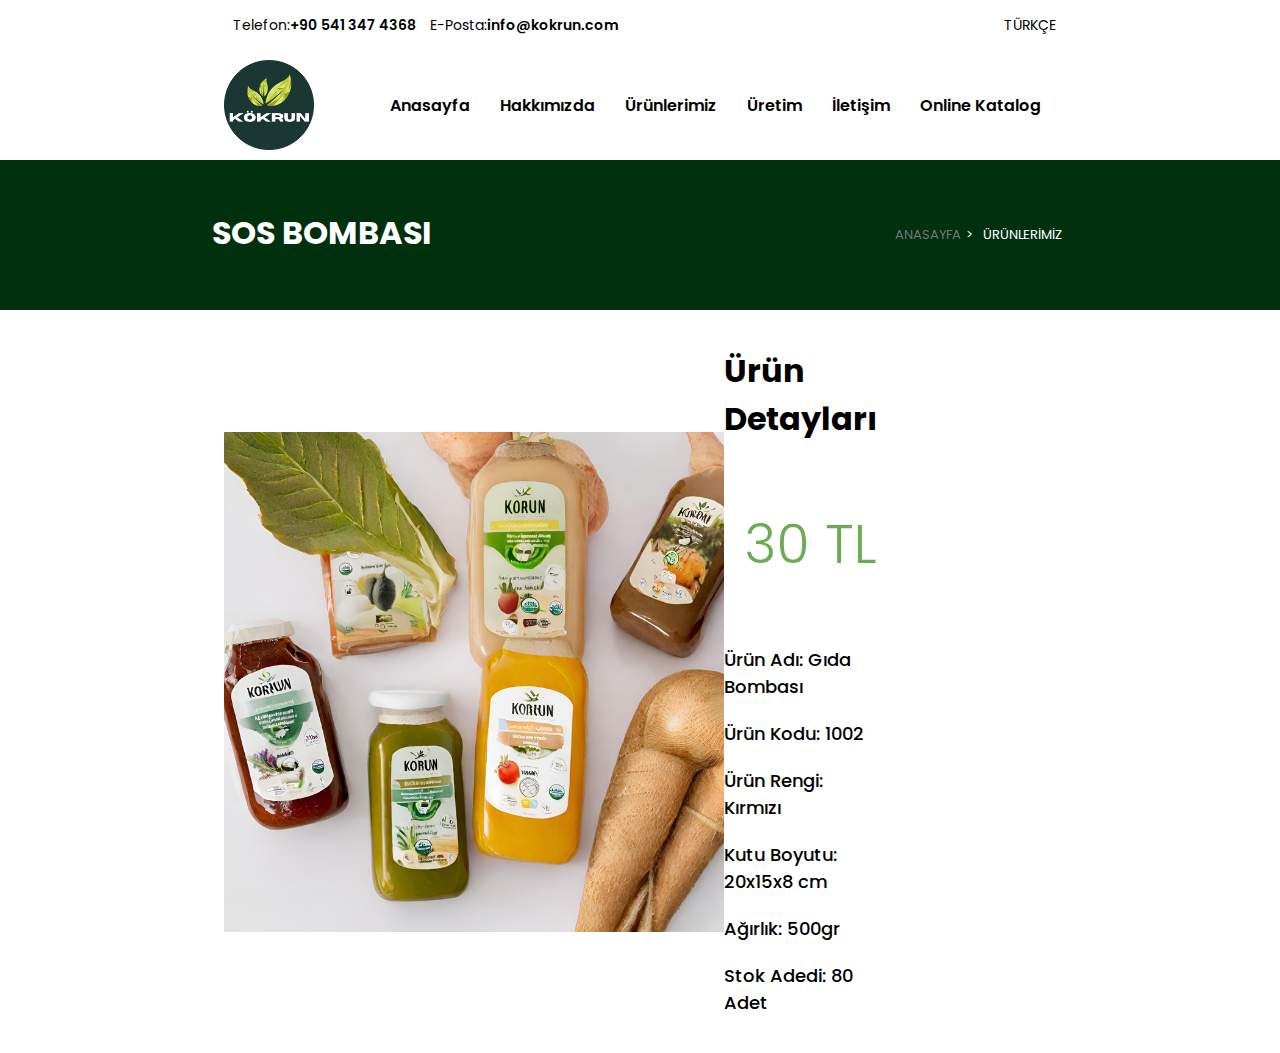
<file: products/gıda1.html>
<!DOCTYPE html>
<html lang="en">
<head>
    <meta charset="UTF-8">
    <meta name="viewport" content="width=device-width, initial-scale=1.0">
    <title>Document</title>
    <link rel="stylesheet" href="../style.css">
    <link rel="stylesheet" href="https://cdnjs.cloudflare.com/ajax/libs/font-awesome/5.15.4/css/all.min.css"/>
</head>
<body>
    <div class="header">
        <div class="headerTop">
            <div class="left">
                <p class="yazi">Telefon: <span class="kalin">+90 541 347 4368</span></p>
                <p class="yazi">E-Posta: <span class="kalin">info@kokrun.com</span></p>
            </div>
            <div class="right">
                <p class="yazi">TÜRKÇE</p>
            </div>
        </div>
        <div class="fixedmenu" id="fixedMenu">
            <div class="headerMain">
                <img class="logo" src="../assets/KokrunOval.png" alt="">

                <ul>
                    <li><a href="../index.html">Anasayfa</a></li>
                    <li><a href="../info.html">Hakkımızda</a></li>
                    <li><a href="../products.html">Ürünlerimiz</a></li>
                    <li><a href="../production.html">Üretim</a></li>
                    <li><a href="../communication.html">İletişim</a></li>
                    <li><a href="">Online Katalog</a></li>
                </ul>
            </div>
        </div>
    </div>

    <div class="banner">
        <div class="sol">
            <h1>SOS BOMBASI</h1>
        </div>
        <div class="sag">
            <a href="../index.html" class="kalinA">ANASAYFA</a>
            <p> > </p>
            <p>ÜRÜNLERİMİZ</p>
        </div>
    </div>

    <div class="urununmain">
        <img src="../assets/gıda1.png" alt="">
        <div class="urunundiv">
            <h4>Ürün Detayları</h4>
            <br>
            <h2>30 TL</h2>
            <br>
            <p class="urunyazisi">Ürün Adı: Gıda Bombası</p>
            <p class="urunyazisi">Ürün Kodu: 1002 </p>
            <p class="urunyazisi">Ürün Rengi: Kırmızı </p>
            <p class="urunyazisi">Kutu Boyutu: 20x15x8 cm</p>
            <p class="urunyazisi">Ağırlık: 500gr</p>
            <p class="urunyazisi">Stok Adedi: 80 Adet</p>
            
        </div>
    </div>

</body>
</html>
</file>
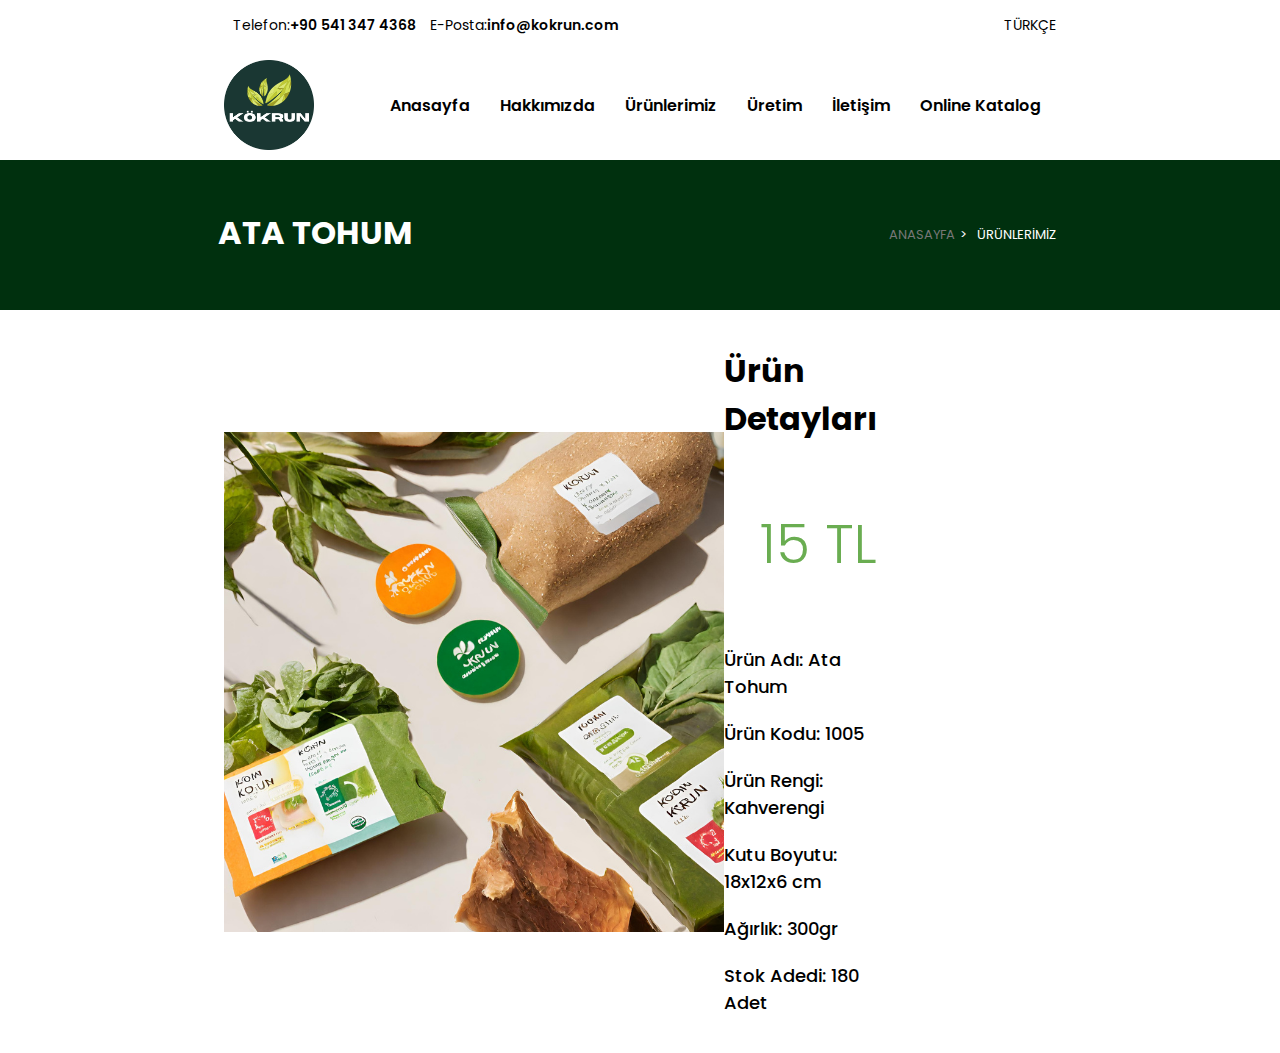
<file: products/gıda2.html>
<!DOCTYPE html>
<html lang="en">
<head>
    <meta charset="UTF-8">
    <meta name="viewport" content="width=device-width, initial-scale=1.0">
    <title>Document</title>
    <link rel="stylesheet" href="../style.css">
    <link rel="stylesheet" href="https://cdnjs.cloudflare.com/ajax/libs/font-awesome/5.15.4/css/all.min.css"/>
</head>
<body>
    <div class="header">
        <div class="headerTop">
            <div class="left">
                <p class="yazi">Telefon: <span class="kalin">+90 541 347 4368</span></p>
                <p class="yazi">E-Posta: <span class="kalin">info@kokrun.com</span></p>
            </div>
            <div class="right">
                <p class="yazi">TÜRKÇE</p>
            </div>
        </div>
        <div class="fixedmenu" id="fixedMenu">
            <div class="headerMain">
                <img class="logo" src="../assets/KokrunOval.png" alt="">

                <ul>
                    <li><a href="../index.html">Anasayfa</a></li>
                    <li><a href="../info.html">Hakkımızda</a></li>
                    <li><a href="../products.html">Ürünlerimiz</a></li>
                    <li><a href="../production.html">Üretim</a></li>
                    <li><a href="../communication.html">İletişim</a></li>
                    <li><a href="">Online Katalog</a></li>
                </ul>
            </div>
        </div>
    </div>

    <div class="banner">
        <div class="sol">
            <h1>ATA TOHUM</h1>
        </div>
        <div class="sag">
            <a href="../index.html" class="kalinA">ANASAYFA</a>
            <p> > </p>
            <p>ÜRÜNLERİMİZ</p>
        </div>
    </div>

    <div class="urununmain">
        <img src="../assets/gıda2.png" alt="">
        <div class="urunundiv">
            <h4>Ürün Detayları</h4>
            <br>
            <h2>15 TL</h2>
            <br>
            <p class="urunyazisi">Ürün Adı: Ata Tohum</p>
            <p class="urunyazisi">Ürün Kodu: 1005</p>
            <p class="urunyazisi">Ürün Rengi: Kahverengi</p>
            <p class="urunyazisi">Kutu Boyutu: 18x12x6 cm</p>
            <p class="urunyazisi">Ağırlık: 300gr</p>
            <p class="urunyazisi">Stok Adedi: 180 Adet</p>
            
        </div>
    </div>

</body>
</html>
</file>
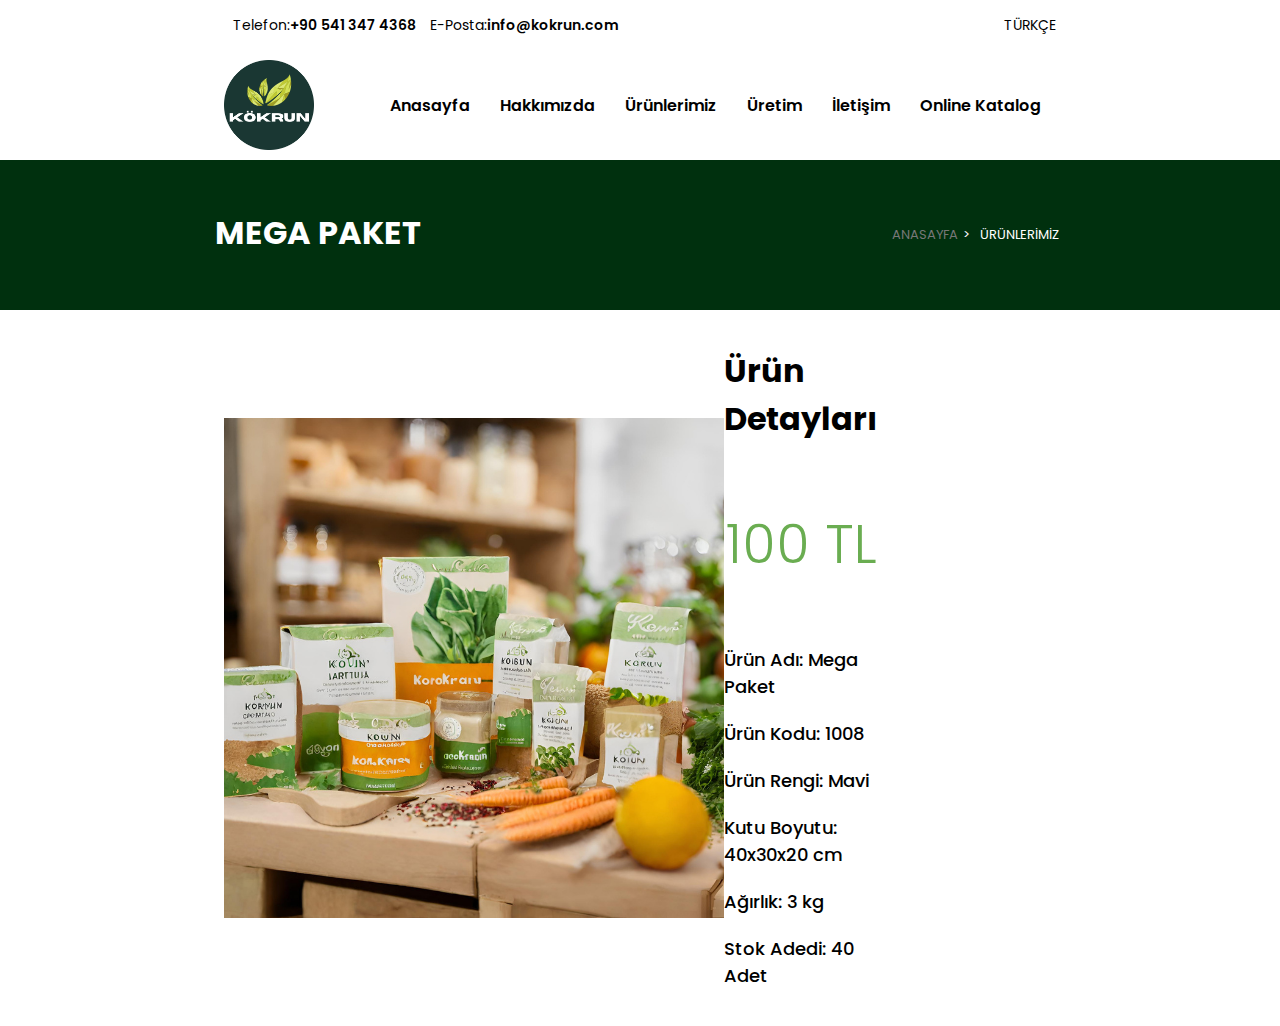
<file: products/gıda3.html>
<!DOCTYPE html>
<html lang="en">
<head>
    <meta charset="UTF-8">
    <meta name="viewport" content="width=device-width, initial-scale=1.0">
    <title>Document</title>
    <link rel="stylesheet" href="../style.css">
    <link rel="stylesheet" href="https://cdnjs.cloudflare.com/ajax/libs/font-awesome/5.15.4/css/all.min.css"/>
</head>
<body>
    <div class="header">
        <div class="headerTop">
            <div class="left">
                <p class="yazi">Telefon: <span class="kalin">+90 541 347 4368</span></p>
                <p class="yazi">E-Posta: <span class="kalin">info@kokrun.com</span></p>
            </div>
            <div class="right">
                <p class="yazi">TÜRKÇE</p>
            </div>
        </div>
        <div class="fixedmenu" id="fixedMenu">
            <div class="headerMain">
                <img class="logo" src="../assets/KokrunOval.png" alt="">

                <ul>
                    <li><a href="../index.html">Anasayfa</a></li>
                    <li><a href="../info.html">Hakkımızda</a></li>
                    <li><a href="../products.html">Ürünlerimiz</a></li>
                    <li><a href="../production.html">Üretim</a></li>
                    <li><a href="../communication.html">İletişim</a></li>
                    <li><a href="">Online Katalog</a></li>
                </ul>
            </div>
        </div>
    </div>

    <div class="banner">
        <div class="sol">
            <h1>MEGA PAKET</h1>
        </div>
        <div class="sag">
            <a href="../index.html" class="kalinA">ANASAYFA</a>
            <p> > </p>
            <p>ÜRÜNLERİMİZ</p>
        </div>
    </div>

    <div class="urununmain">
        <img src="../assets/gıda3.png" alt="">
        <div class="urunundiv">
            <h4>Ürün Detayları</h4>
            <br>
            <h2>100 TL</h2>
            <br>
            <p class="urunyazisi">Ürün Adı: Mega Paket</p>
            <p class="urunyazisi">Ürün Kodu: 1008</p>
            <p class="urunyazisi">Ürün Rengi: Mavi</p>
            <p class="urunyazisi">Kutu Boyutu: 40x30x20 cm</p>
            <p class="urunyazisi">Ağırlık: 3 kg </p>
            <p class="urunyazisi">Stok Adedi: 40 Adet</p>
            
        </div>
    </div>

</body>
</html>
</file>
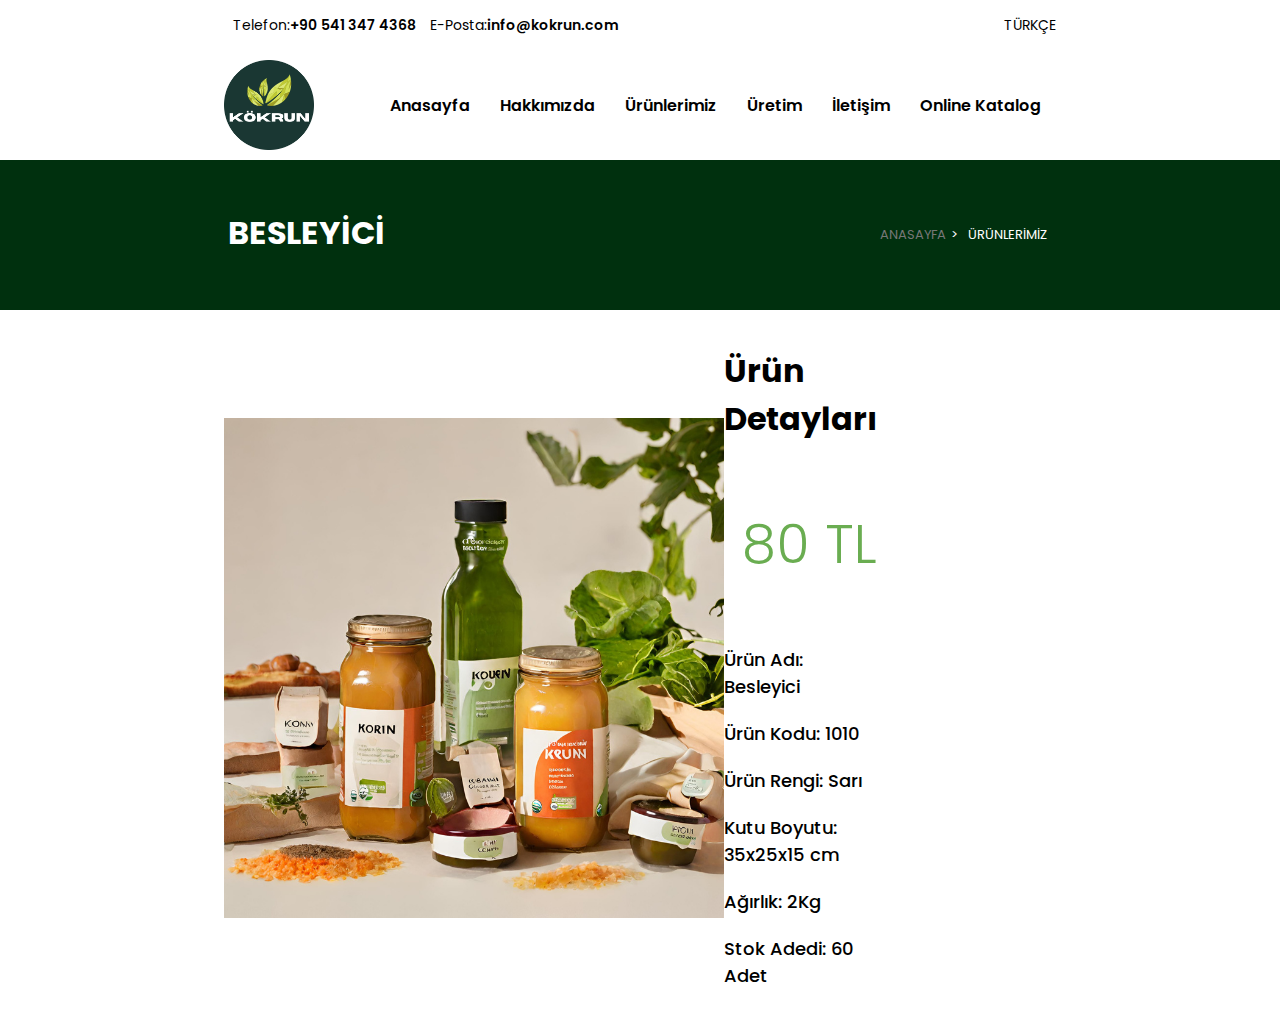
<file: products/gıda4.html>
<!DOCTYPE html>
<html lang="en">
<head>
    <meta charset="UTF-8">
    <meta name="viewport" content="width=device-width, initial-scale=1.0">
    <title>Document</title>
    <link rel="stylesheet" href="../style.css">
    <link rel="stylesheet" href="https://cdnjs.cloudflare.com/ajax/libs/font-awesome/5.15.4/css/all.min.css"/>
</head>
<body>
    <div class="header">
        <div class="headerTop">
            <div class="left">
                <p class="yazi">Telefon: <span class="kalin">+90 541 347 4368</span></p>
                <p class="yazi">E-Posta: <span class="kalin">info@kokrun.com</span></p>
            </div>
            <div class="right">
                <p class="yazi">TÜRKÇE</p>
            </div>
        </div>
        <div class="fixedmenu" id="fixedMenu">
            <div class="headerMain">
                <img class="logo" src="../assets/KokrunOval.png" alt="">

                <ul>
                    <li><a href="../index.html">Anasayfa</a></li>
                    <li><a href="../info.html">Hakkımızda</a></li>
                    <li><a href="../products.html">Ürünlerimiz</a></li>
                    <li><a href="../production.html">Üretim</a></li>
                    <li><a href="../communication.html">İletişim</a></li>
                    <li><a href="">Online Katalog</a></li>
                </ul>
            </div>
        </div>
    </div>

    <div class="banner">
        <div class="sol">
            <h1>BESLEYİCİ</h1>
        </div>
        <div class="sag">
            <a href="../index.html" class="kalinA">ANASAYFA</a>
            <p> > </p>
            <p>ÜRÜNLERİMİZ</p>
        </div>
    </div>

    <div class="urununmain">
        <img src="../assets/gıda4.png" alt="">
        <div class="urunundiv">
            <h4>Ürün Detayları</h4>
            <br>
            <h2>80 TL</h2>
            <br>
            <p class="urunyazisi">Ürün Adı: Besleyici</p>
            <p class="urunyazisi">Ürün Kodu: 1010</p>
            <p class="urunyazisi">Ürün Rengi: Sarı</p>
            <p class="urunyazisi">Kutu Boyutu: 35x25x15 cm</p>
            <p class="urunyazisi">Ağırlık: 2Kg </p>
            <p class="urunyazisi">Stok Adedi: 60 Adet</p>
            
        </div>
    </div>

</body>
</html>
</file>
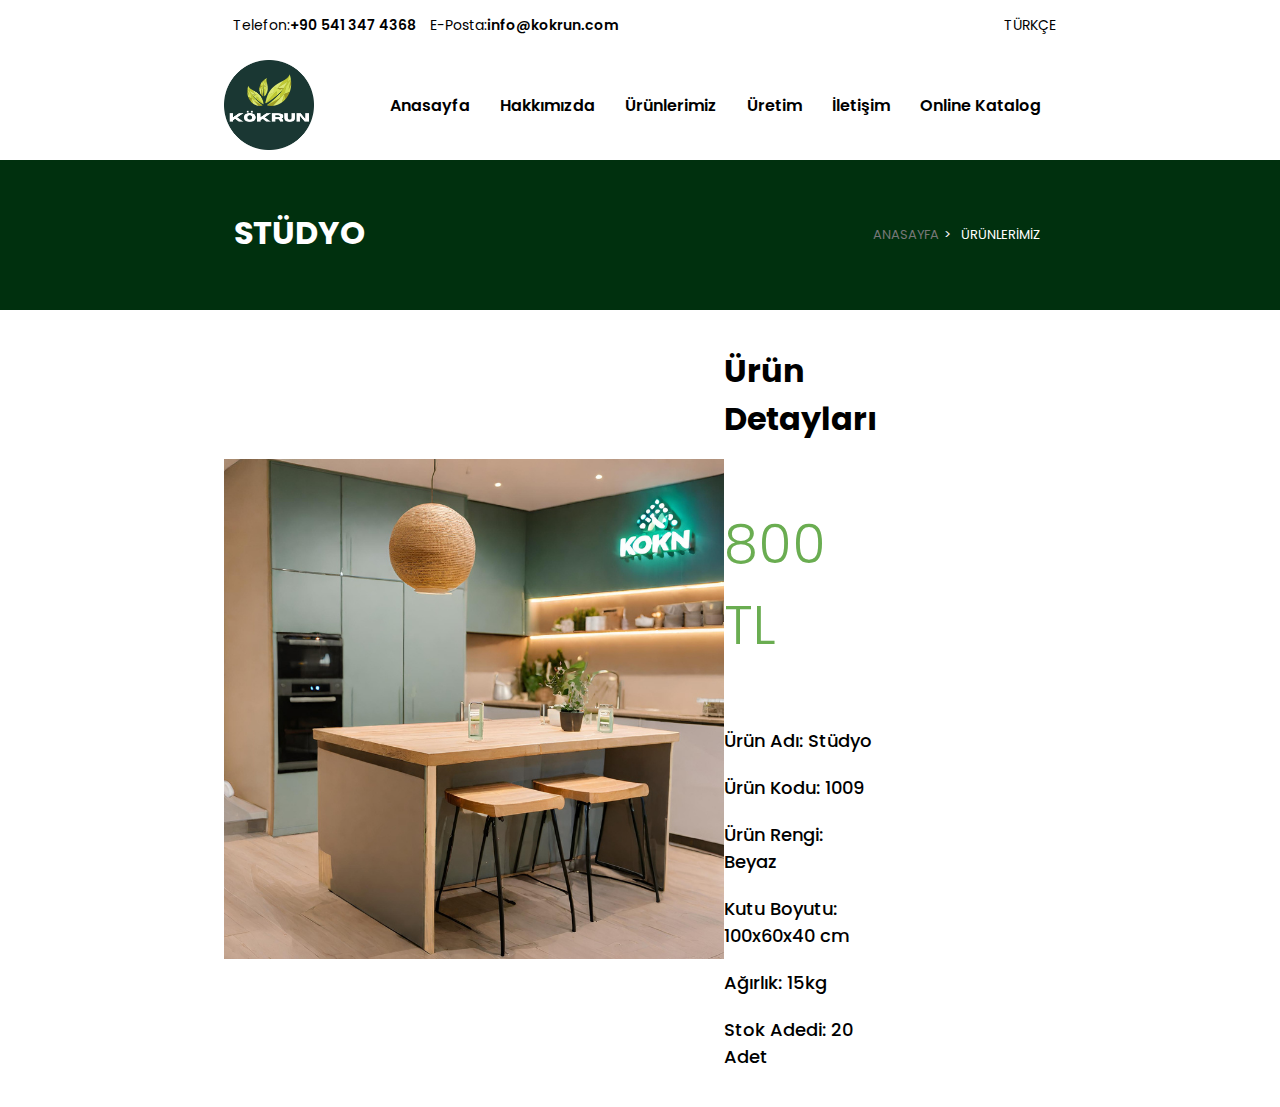
<file: products/mobilya1.html>
<!DOCTYPE html>
<html lang="en">
<head>
    <meta charset="UTF-8">
    <meta name="viewport" content="width=device-width, initial-scale=1.0">
    <title>Document</title>
    <link rel="stylesheet" href="../style.css">
    <link rel="stylesheet" href="https://cdnjs.cloudflare.com/ajax/libs/font-awesome/5.15.4/css/all.min.css"/>
</head>
<body>
    <div class="header">
        <div class="headerTop">
            <div class="left">
                <p class="yazi">Telefon: <span class="kalin">+90 541 347 4368</span></p>
                <p class="yazi">E-Posta: <span class="kalin">info@kokrun.com</span></p>
            </div>
            <div class="right">
                <p class="yazi">TÜRKÇE</p>
            </div>
        </div>
        <div class="fixedmenu" id="fixedMenu">
            <div class="headerMain">
                <img class="logo" src="../assets/KokrunOval.png" alt="">

                <ul>
                    <li><a href="../index.html">Anasayfa</a></li>
                    <li><a href="../info.html">Hakkımızda</a></li>
                    <li><a href="../products.html">Ürünlerimiz</a></li>
                    <li><a href="../production.html">Üretim</a></li>
                    <li><a href="../communication.html">İletişim</a></li>
                    <li><a href="">Online Katalog</a></li>
                </ul>
            </div>
        </div>
    </div>

    <div class="banner">
        <div class="sol">
            <h1>STÜDYO</h1>
        </div>
        <div class="sag">
            <a href="../index.html" class="kalinA">ANASAYFA</a>
            <p> > </p>
            <p>ÜRÜNLERİMİZ</p>
        </div>
    </div>

    <div class="urununmain">
        <img src="../assets/mobilya1.png" alt="">
        <div class="urunundiv">
            <h4>Ürün Detayları</h4>
            <br>
            <h2>800 TL</h2>
            <br>
            <p class="urunyazisi">Ürün Adı: Stüdyo</p>
            <p class="urunyazisi">Ürün Kodu: 1009</p>
            <p class="urunyazisi">Ürün Rengi: Beyaz</p>
            <p class="urunyazisi">Kutu Boyutu: 100x60x40 cm</p>
            <p class="urunyazisi">Ağırlık: 15kg </p>
            <p class="urunyazisi">Stok Adedi: 20 Adet</p>
            
        </div>
    </div>

</body>
</html>
</file>
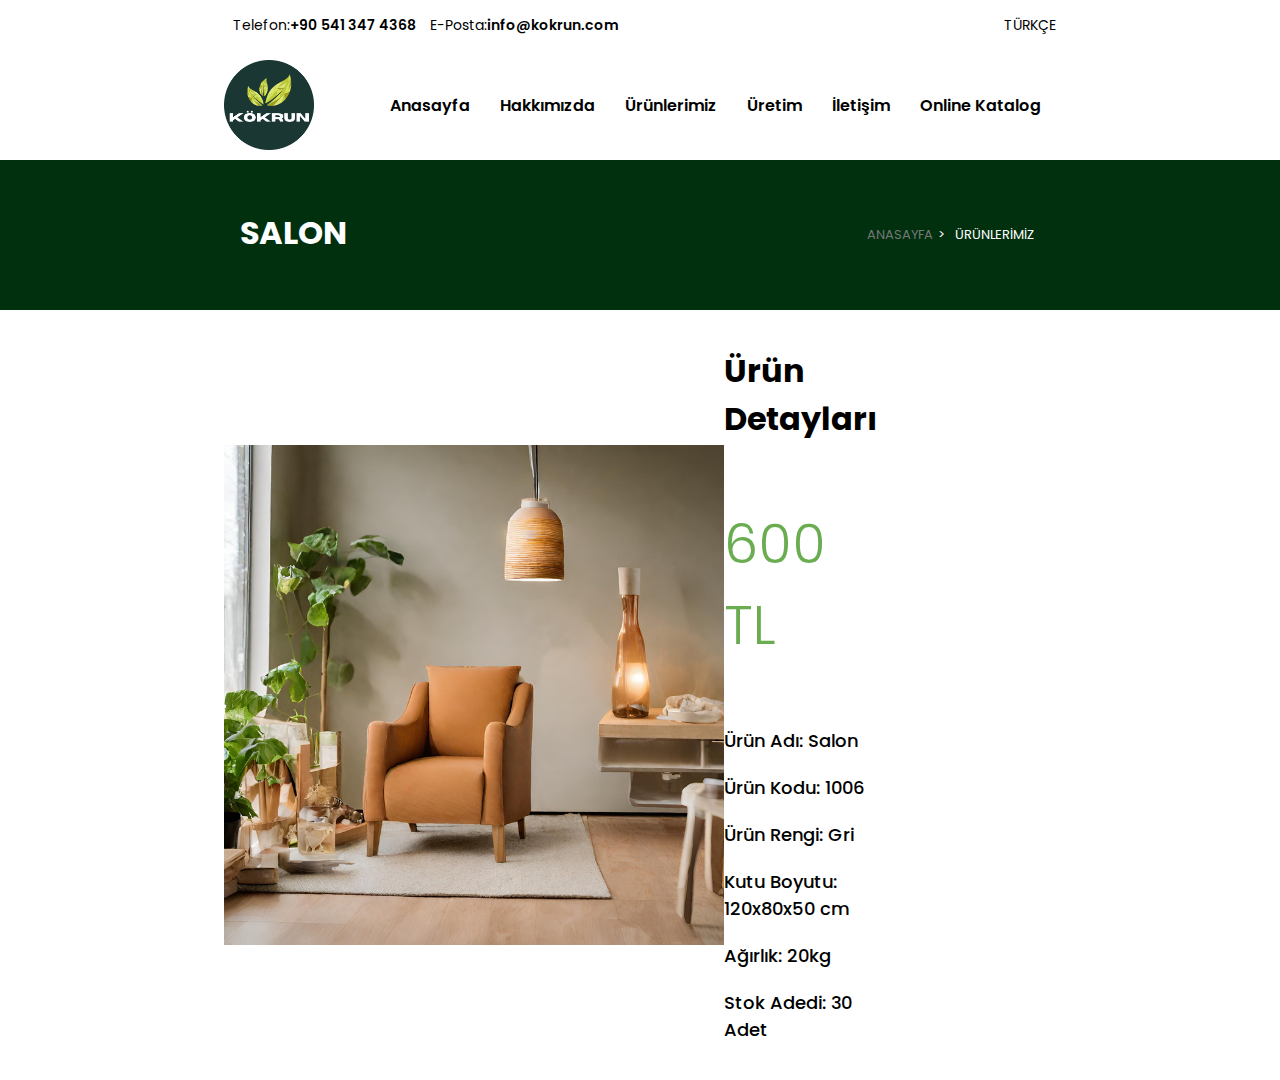
<file: products/mobilya2.html>
<!DOCTYPE html>
<html lang="en">
<head>
    <meta charset="UTF-8">
    <meta name="viewport" content="width=device-width, initial-scale=1.0">
    <title>Document</title>
    <link rel="stylesheet" href="../style.css">
    <link rel="stylesheet" href="https://cdnjs.cloudflare.com/ajax/libs/font-awesome/5.15.4/css/all.min.css"/>
</head>
<body>
    <div class="header">
        <div class="headerTop">
            <div class="left">
                <p class="yazi">Telefon: <span class="kalin">+90 541 347 4368</span></p>
                <p class="yazi">E-Posta: <span class="kalin">info@kokrun.com</span></p>
            </div>
            <div class="right">
                <p class="yazi">TÜRKÇE</p>
            </div>
        </div>
        <div class="fixedmenu" id="fixedMenu">
            <div class="headerMain">
                <img class="logo" src="../assets/KokrunOval.png" alt="">

                <ul>
                    <li><a href="../index.html">Anasayfa</a></li>
                    <li><a href="../info.html">Hakkımızda</a></li>
                    <li><a href="../products.html">Ürünlerimiz</a></li>
                    <li><a href="../production.html">Üretim</a></li>
                    <li><a href="../communication.html">İletişim</a></li>
                    <li><a href="">Online Katalog</a></li>
                </ul>
            </div>
        </div>
    </div>

    <div class="banner">
        <div class="sol">
            <h1>SALON</h1>
        </div>
        <div class="sag">
            <a href="../index.html" class="kalinA">ANASAYFA</a>
            <p> > </p>
            <p>ÜRÜNLERİMİZ</p>
        </div>
    </div>

    <div class="urununmain">
        <img src="../assets/mobilya2.png" alt="">
        <div class="urunundiv">
            <h4>Ürün Detayları</h4>
            <br>
            <h2>600 TL</h2>
            <br>
            <p class="urunyazisi">Ürün Adı: Salon</p>
            <p class="urunyazisi">Ürün Kodu: 1006</p>
            <p class="urunyazisi">Ürün Rengi: Gri</p>
            <p class="urunyazisi">Kutu Boyutu: 120x80x50 cm </p>
            <p class="urunyazisi">Ağırlık: 20kg </p>
            <p class="urunyazisi">Stok Adedi: 30 Adet</p>
            
        </div>
    </div>

</body>
</html>
</file>
<file: style.css>
@import url('https://fonts.googleapis.com/css2?family=Poppins:ital,wght@0,100;0,200;0,300;0,400;0,500;0,600;0,700;0,800;0,900;1,100;1,200;1,300;1,400;1,500;1,600;1,700;1,800;1,900&display=swap');

:root{
    --first-color: #228b22;
    --second-color: #02681D;
    --third-color: #6AAD51;
}

*{
 font-family: 'Poppins';  
 font-size: 14px;
 margin: 0;
 padding: 0;
 box-sizing: border-box; 
}

.header{
    width: 100%;
}

.headerTop{
    width: 65%;
    margin: 0 auto;
    display: flex;
    flex-direction: row;
    align-items: center;
    justify-content: space-between;
    height: 50px;

}

.left{
    display: flex;
    flex-direction: row;
    align-items: center;
    width: 400px;
}
.yazi{
    margin: 0 10px;
    
}
.kalin{
    font-weight: 600;
}

.fixedmenu{
    position: fixed; /* Set the navbar to fixed position */
    top: 50px; /* Position the navbar at the top of the page */
    background-color: white;
    width: 100%;
    z-index: 999;
}
.headerMain{
    width: 65%;
    margin: 0 auto;
    height: 110px;
    display: flex;
    flex-direction: row;
    align-items: center;
    justify-content: space-between;
}

.logo{
    width: 90px;
    height: 90px;
}
ul{
    list-style: none;
    display: flex;
    height: 100px;
    align-items: center;
}
li{
    height: 80px;
    padding: 0 15px;
    display: flex;
    align-items: center;
    border-bottom-left-radius: 50%;
    border-bottom-right-radius: 50%;
    
}
a{
    text-decoration: none;
    text-align: center;
    font-size: 16px;
    font-weight: 600;
    color: black;
    transition: 0.2s ease-out;
}

li:not(.active):hover a{
    color: var(--first-color);
    transition: 0.2s ease-out;
}

li.active{
    background-color: var(--first-color);
}
.main{
    display: flex;
    width: 100%;
    margin: 0 auto;
    margin-top: 110px;
    height: 650px;
    background-image: url(assets/628c99c9-835b-41f7-844b-704ad947f74b.jpg);
    background-repeat: no-repeat;
    background-size:cover;
    background-position: center;
    align-items: center;
}
.mainLeft{
    width: 600px;
    height: 500px;
    background-color: rgb(255, 255, 255);
    display: flex;
    flex-direction: column;
    
}
.mainLeft h3, h1, button, .gunumuze{
    align-self: flex-end;
    margin-right: 40px;
    margin-bottom: 5px;
}
.mainLeft h3{
    margin-top: 170px;
    font-size: 39px;
    font-weight: 600;
    
}
.mainLeft h1{
    font-size: 52px;
    font-weight: 800;
}
.gunumuze{
    font-size: 20px;
    font-weight: 400;   
}
.mainLeft button{
    margin-top: 30px;
    font-size: 13px;
    font-weight: 600;
    width: 180px;
    height: 40px;
    background-color: var(--first-color);
    color: white;
    transition: 0.2s ease-out;
}
.mainLeft button:hover{
    background-color: var(--second-color);
    transition: 0.2s ease-out;
}

.info{
    width: 65%;
    margin: 0 auto;
    display: flex;
    flex-direction: row;
    margin-top: 50px;
    height: 300px;
    align-items: center;
    justify-content: space-between;
}
.infoSol{
    width: 48%;
}
.infoSol h1{
    font-size: 42px;
    font-weight: 700;
    margin-bottom: 20px;

}
.infoSol h2{
    font-size: 17px;
    font-weight: 500;
    letter-spacing: 7px;
    color: var(--first-color);
    margin-bottom: 20px;

}
.infoSol h3{
    font-size: 20px;
    font-weight: 400;
    color: #777777;

}
.infoSag{
    width: 48%;
}

.infoSag h3{
    font-size: 14px;
    font-weight: 400;
    line-height: 26px;
    color: #777777;
    margin-bottom: 20px;
}
.infoSag a{
 
    font-size: 13px;
    font-weight: 600;
    color: var(--first-color);
}
.infoSag a:hover{
    margin-right: 20px;
}

.urunler{
    width: 65%;
    margin: 0 auto;
    display: flex;
    flex-direction: column;
    align-items: center;
    margin-top: 100px;
    padding: 130px 0;
    margin-bottom: 100px;
    
}
.texts{
    display: flex;
    flex-direction: column;
    align-items: center;
    margin-bottom: 50px;
}
.texts h3{
    font-size: 17px;
    font-weight: 500;
    color: var(--first-color);
}

.texts h1{
    font-size: 35px;
    font-weight: 700;
    margin-right: 0;
}

.urunler .cards{
    margin-top: 80px;
    width: 100%;
    display: flex;
    flex-direction: row;
    align-items:center;
    justify-content: space-around;
}
.card{
    display: flex;
    flex-direction: column ;
    align-items: center ;
    display: none;
}

.card img{
    width: 250px;
    filter: grayscale(100%);
    margin-bottom: 30px;
    transition: 0.2s ease-in-out; 
}
.card img:hover{
    filter: none;
    transition: 0.2s ease-in-out; 
}
.card .name{
    font-size: 18px;
    font-weight: 600;
    color: #000004;
    margin-bottom: 10px;
}
.card .name:hover{
    color: var(--first-color);
}
.card .sinif{
    font-size: 14px;
    font-weight: 600;
    color: #777777;
}
.sagagitt{
    display: block;
}

.degerler{
    display: flex;
    flex-direction: column;
    margin: 0 auto;
    width: 60%;
    align-items: center;
    justify-content: center;
    margin-bottom: 100px;
}
.degercards{
    display: flex;
    flex-direction: row;
    align-items: center;
    justify-content: space-between;
}
.degercard{
    width: 23%;
    display: flex;
    flex-direction: column;
    justify-content: center;
    align-items: center;
    
}
.degercard .numara{
    margin-top: 20px;
    width: 100px;
    height: 100px;
    font-size: 31px;
    line-height: 100px;
    text-align: center;
    font-weight: 700;
    color: var(--first-color);
    border-radius: 100%;
    border:3px solid #777777;
    transition: 0.2s ease-in-out;
}
.degercard .numara:hover{
    background-color: var(--first-color);
    color: white;
    transition: 0.2s ease-in-out;
}
.degercard .kalin{
    margin-top: 20px;
    font-size: 19px;
    font-weight: 700;
    text-align: center;
}
.degercard .ince{
    text-align: center;
    margin-top: 10px;
    font-size: 16px;
    font-weight: 400;
    height: 100px;
    color: #777777;
    margin-bottom: 50px;
}

.iletisim-bg{
    background-color: var(--second-color);
    width: 100%;
    display: flex;
    align-items: center;
}

.iletisim{
    display: flex;
    width: 65%;
    margin: 25px auto;
    flex-direction: column;
    height: 150px;

}

.ust{
    display: flex;
    height: 150px;
    flex-direction: row;
    align-items: center;
    justify-content: space-between;
}
.iletisim .sol{
    width: 30%;
    height: 150px;
}
.iletisim .sol img{
    display: flex;
    margin:0 auto;
    height: 150px;
    width: 150px;
}

.infoTxt{
    color: white;
    margin-top: 10px;
    text-align: center;
}
.ust .kalin{
    margin-top: 10px;
    font-size: 28px;
    color: white;
    text-align: center;
}
.sol .kalin{
    font-size: 18px;
    text-align: center;
}

.banner{  
    margin: 0 auto;
    margin-top: 110px;
    display: flex;
    flex-direction: row;
    width: 100%;
    height: 150px;
    background-color: #00300e;
    align-items: center;
    justify-content: space-around;
}

.banner .sag{
    display: flex;
    flex-direction: row;
}
.banner h1{
    color: white;
    font-size: 32px;
    font-weight: 700;
}
.banner a{
    color: #777777;
    margin: 0;
    padding: 0;
    font-size: 13px;
    font-weight: 400;
}
.banner p{
    color: white;
    font-size: 13px;
    font-weight: 400;
    margin: 0 5px;
}

.infoMain{
    width: 65%;
    margin: 0 auto;
    display: flex;
    flex-direction: row;
    height: 1000px;
    align-items: center;
}
.infoMain .sol{
    flex: 1;
    display: flex;
    flex-direction: column;
}
.infoMain .sol img{
    width: 500px;
    margin-bottom: 25px;
}
.infoMain .sag{
    flex: 1;
}

.infoMain .sag h3{
    margin-bottom: 50px;
    font-size: 17px;
    font-weight: 500;
    letter-spacing: 5px;
    color:  var(--first-color);
}

.infoMain .sag h2{
    margin-bottom: 50px;
    font-size: 35px;
    font-weight: 700;
}

.infoMain .sag .bir{
    margin-bottom: 25px;
    color: #777777;
    line-height: 26px;
}

.iletisimegec{
    height: 200px;
    width: 100%;
    display: flex;
    justify-content: space-around;
    flex-direction: row;
    background-color: var(--third-color);
    align-items: center;
}
.iletisimegecici{
    width: 65%;
    justify-content: space-between;
    display: flex;
    flex-direction: row;
    align-items: center;
}
.iletisimegec h1{
    margin: 5px;
    font-size: 31px;
    letter-spacing: 5px;
    font-weight: 700;
    color: white;
    line-height: 70px;
}
.iletisimegec button{
    margin: 5px;
    font-size: 18px;
    font-weight: 500;
    color: black;
    background-color: white;
    border: none;
    height: 70px;
    width: 150px;
    border-radius: 10px;
    border-left: 20px solid var(--second-color);  
    border-right: 20px solid var(--second-color); 
    transition: 0.1s ease-in-out;
}
.iletisimegec button:hover{
    color: white;
    font-size: 20px;
    font-weight: 300;
    background-color: var(--second-color);
    transition: 0.1s ease-in-out;
}
.vizyon{
    display: flex;
    width: 65%;
    margin: 100px auto;
    align-items: center;
    justify-content: space-between;
}
.vizyoncard{
    width: 45%;
}
.vizyon h1{
    font-size: 17px;
    font-weight: 500;
    color: var(--first-color);
    line-height: 42px;
}
.vizyon h2{
    font-size: 35px;
    font-weight: 700;
    line-height: 42px;
    margin-bottom: 25px;
}
.vizyon h3{
    font-size: 14px;
    font-weight: 400;
    color: #777777;
    line-height: 26px;
    height: 200px;
}

.productionN{
    display: flex;
    width: 65%;
    margin: 50px auto;
    flex-direction: column;
    align-items: center;
    justify-content: center;
}
.yazi{
    margin: 50px 0; 
    width: 100%;
    display: flex;
    align-items: center;
    justify-content: center;
}
.yazi h1{
    font-size: 35px;
    font-weight: 700;
}

.productionN .galeri{
    display: flex;
    flex-wrap: wrap;
    align-items: center;
    justify-content: space-between;
    row-gap: 40px;
}
.case img{
    width: 380px;
    transition: 0.6s ease;
}
.case{
    overflow: hidden;
    transition: transform 0.3s ease;
    transition: 0.6s ease;
}

.case:hover img{
    transform: scale(1.2);
    filter: brightness(0.4);
    transition: 0.6s ease;
}

.fullgaleri{
    display: none;
    left: 0;
    top: 0;
    z-index: 999999;
    width: 100%;
    height: 100%;
    align-items: center;
    justify-content: center;
    flex-direction: row;
}
.fullgaleri img{
    width: 700px;
    box-shadow: 0 0 20px 20px rgba(0, 0, 0, 0.5);
}

.kapat{
    position: fixed;
    top: 100px;
    right: 480px;
    border-radius: 100%;
    width: 100px;
    height: 100px;
    font-size: 50px;
    line-height: 100px;
    text-align: center;
    font-weight: 700;
    border-radius: 100%;
    color: white;
    border:none;
    background-color: var(--first-color);
    transition: 0.2s ease-in-out;
}
.kapat:hover{
    background-color: var(--third-color);
    transition: 0.2s ease-in-out;
}

.maps{
    width: 100%;
    height: 500px;
}

.maincom{
    width: 65%;
    margin: 50px auto;
    height: 700px;
    display: flex;
    flex-direction: row;
}

.maincom .mainSol{
    width: 50%;
    display: flex;
    flex-direction: column;
    row-gap: 30px;
}
.maincom .mainSag{
    width: 50%;
}

.cardss{
    display: flex;
    flex-direction: row;
    align-items: center;
    width: 100%;
    margin: 0 auto;
}
.cardss i{
    display: flex;
    align-items: center;
    justify-content: center;
    width: 100px;
    height: 100px;
    color: var(--third-color);
}
.cardss .yazi{
    display: flex;
    flex-direction: column;
    row-gap: 20px;
    align-items: flex-start;
    width: 50%;
    margin: 0 0;
    margin-left: 60px;
}
.cardss .yazi .kalin{
    font-weight: 700;
    font-size: 20px;
}
.mainSol .baslik, .mainSag .baslik{

    font-size: 32px;
    line-height: 42px;
    font-weight: 700;
}

.mainSag{
    display: flex;
    flex-direction: column;
    row-gap: 35px;
}
.mainSag input{
    background-color: #F7F7F7;
    height: 50px;
    border: none;
    padding-left: 20px;
}
textarea{
    background-color: #F7F7F7;
    height: 150px;
    border: none;
    padding-left: 20px;
    padding-top:10px;
}
.mainSag button{
    margin: 5px;
    font-size: 18px;
    font-weight: 500;
    color: white;
    border: none;
    height: 70px;
    width: 150px;
    border-radius: 10px;
    background-color: var(--second-color);
    transition: 0.1s ease-in-out;
}
.mainSag button:hover{
    color: black;
    font-size: 20px;
    font-weight: 300;
    border-left: 20px solid var(--second-color);  
    border-right: 20px solid var(--second-color);
    background-color: white;
    transition: 0.1s ease-in-out;
}

.yazilarimiz{
    width: 65%;
    margin: 50px auto;
    display: flex;
    flex-direction: column;
    align-items: center;
    justify-content: center;
    row-gap: 25px;
}

.yazilarimiz h3{
    font-size: 17px;
    font-weight: 500;
    letter-spacing: 5px;
    color: var(--first-color);
}

.yazilarimiz h2{
    font-size: 35px;
    font-weight: 700;
}

.urunlercards{
    width: 65%;
    margin: 25px auto;
    display: flex;
    flex-wrap: wrap;
    row-gap: 30px;
    align-items: center;
    justify-content: space-between;
    margin-bottom: 100px;
}

.uruncard{
    width: 45%;
    background-color: white;
    display: flex;
    flex-direction: column;
    row-gap: 30px;
    align-items: center;
    justify-content: center;
    padding-bottom: 50px;
}

.products{
    background-color: #F7F7F7;
}
.uruncard img{
    margin-top: 50px;
    width: 400px;
}
.uruncard h3{
    font-size: 21px;
    font-weight: 600;
}
.uruncard button{
    align-self:center;
    font-size: 18px;
    font-weight: 500;
    color: white;
    height: 60px;
    width: 120px;
    border-radius: 20px;
    background-color: var(--second-color);
    margin-bottom: 0;
    margin-right: 0;
    border: none;
    transition: 0.1s ease-in-out;
}
.uruncard button:hover{
    background-color: var(--first-color);
    transition: 0.1s ease-in-out;
}

.urununmain{
    width: 65%;
    margin: 37px auto;
    display: flex;
    flex-direction: row;
    align-items: center;
    justify-content: space-between;
}
.urununmain img{
    width: 600px;
}
.urunundiv{
    margin-right: 200px;
    display: flex;
    flex-direction: column;
    row-gap: 20px;
}

.urunundiv h4{
    font-size: 32px;
    font-weight: 600px;
}

.urunundiv h2{
    align-self: flex-end;
    font-size: 54px;
    font-weight: 300;
    color: var(--third-color);
}

.urunyazisi{
    font-size: 18px;
    font-weight: 500;
}

.urunler-bg{
    background-color: #F7F7F7;
}

.urunler .cards a{

    color: black;
    border: 2 px solid #000004;
}
</file>
